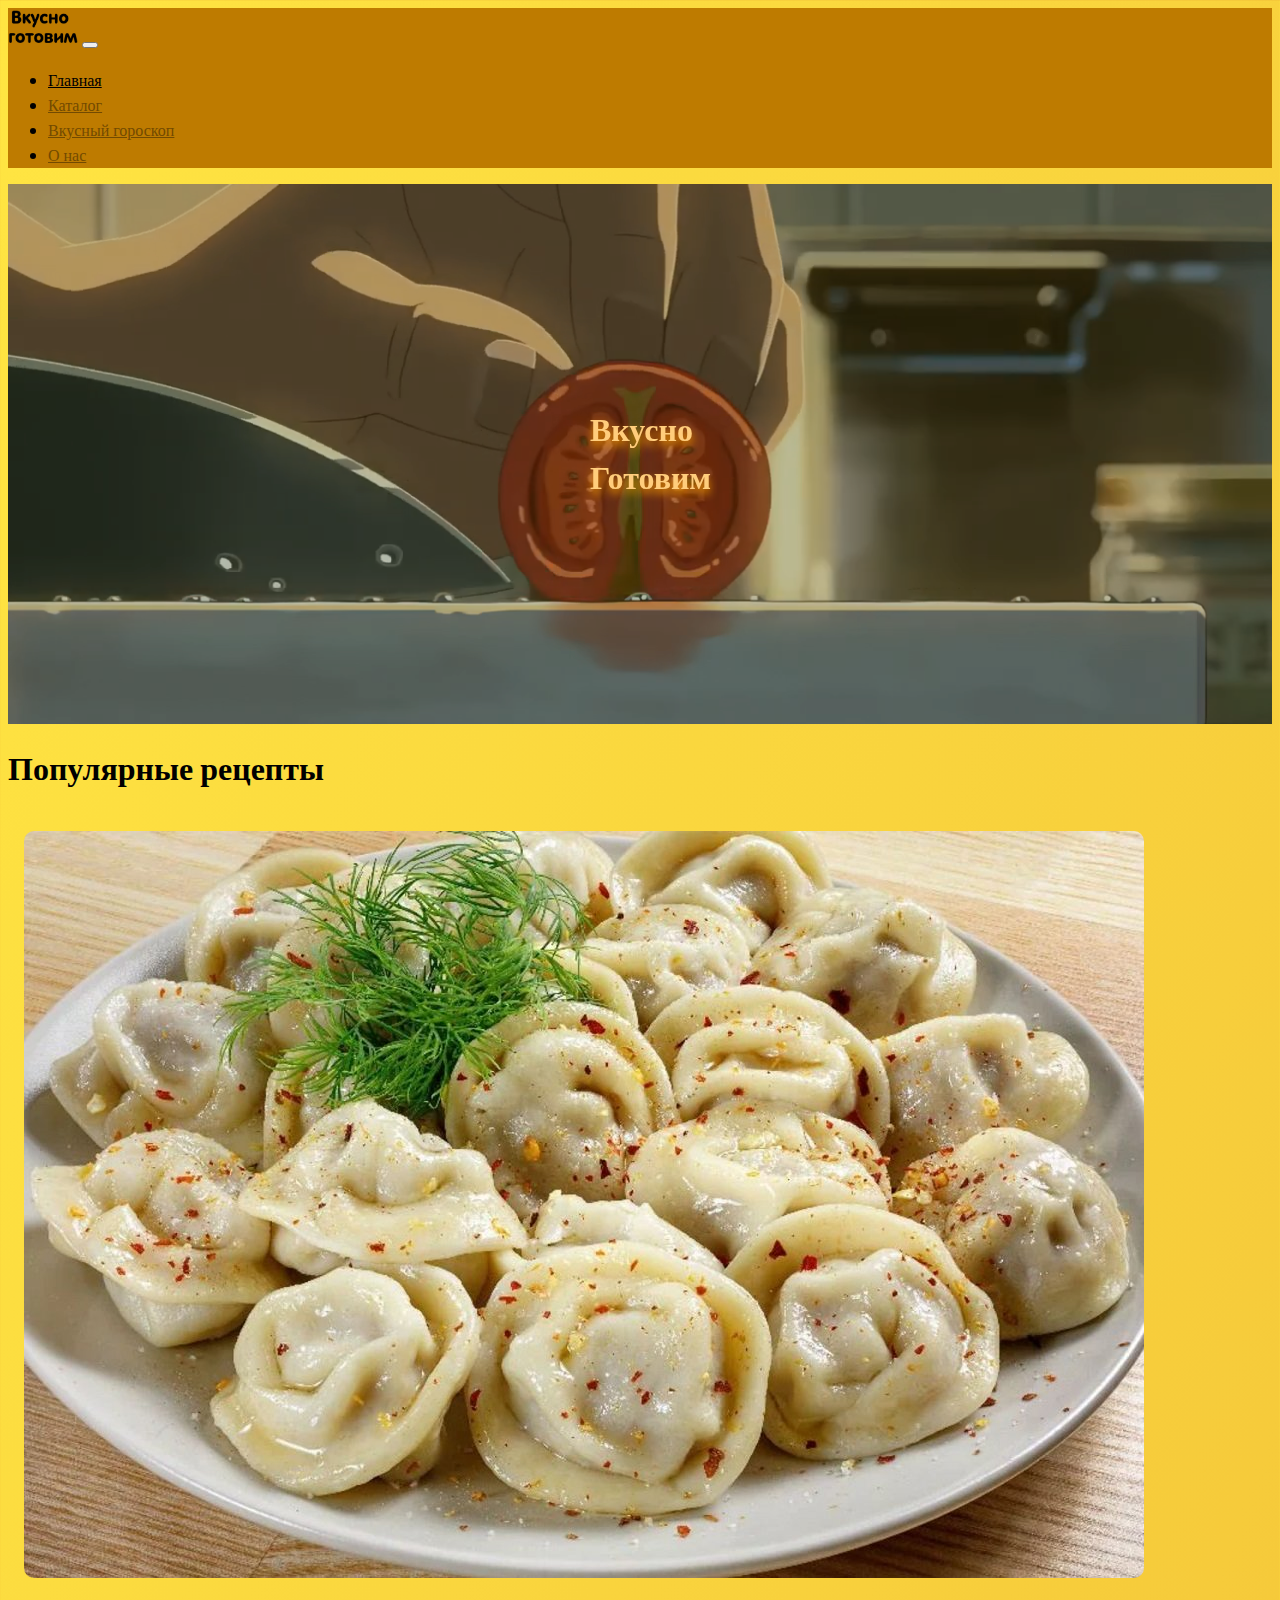
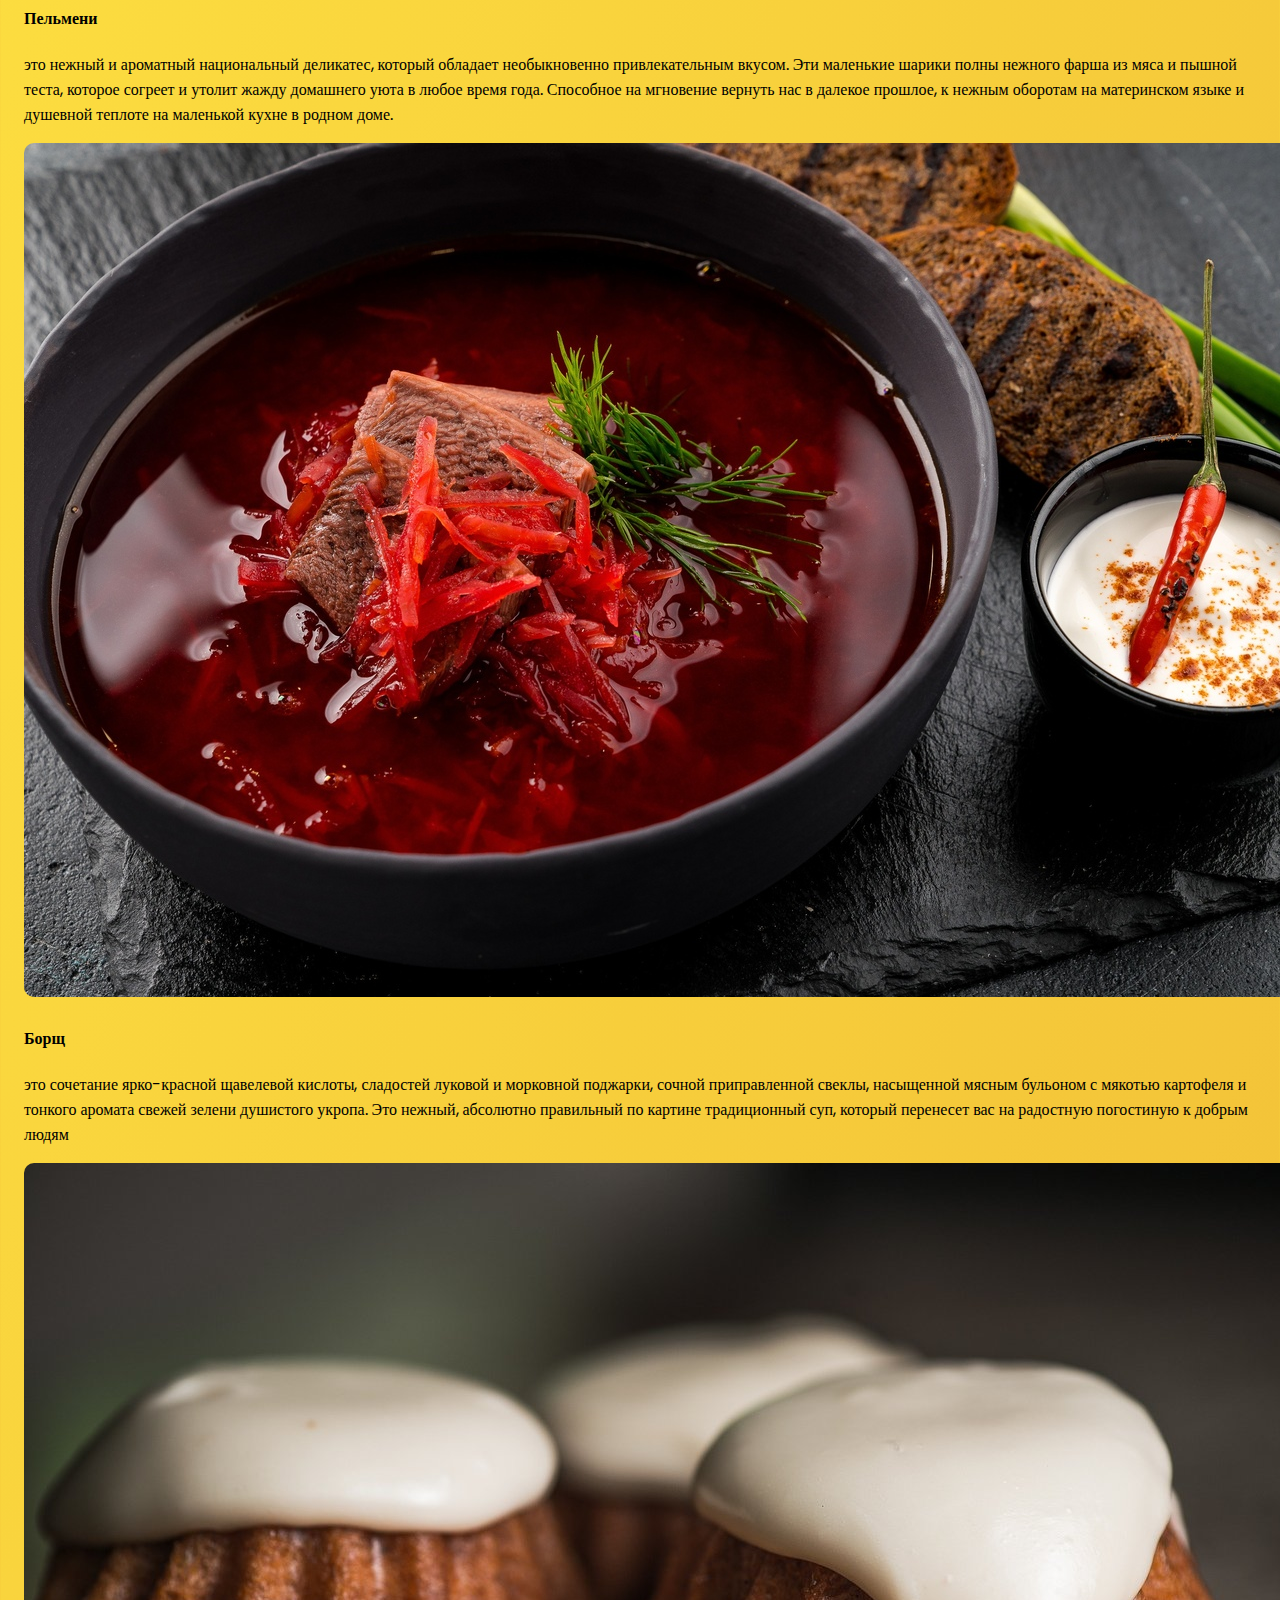
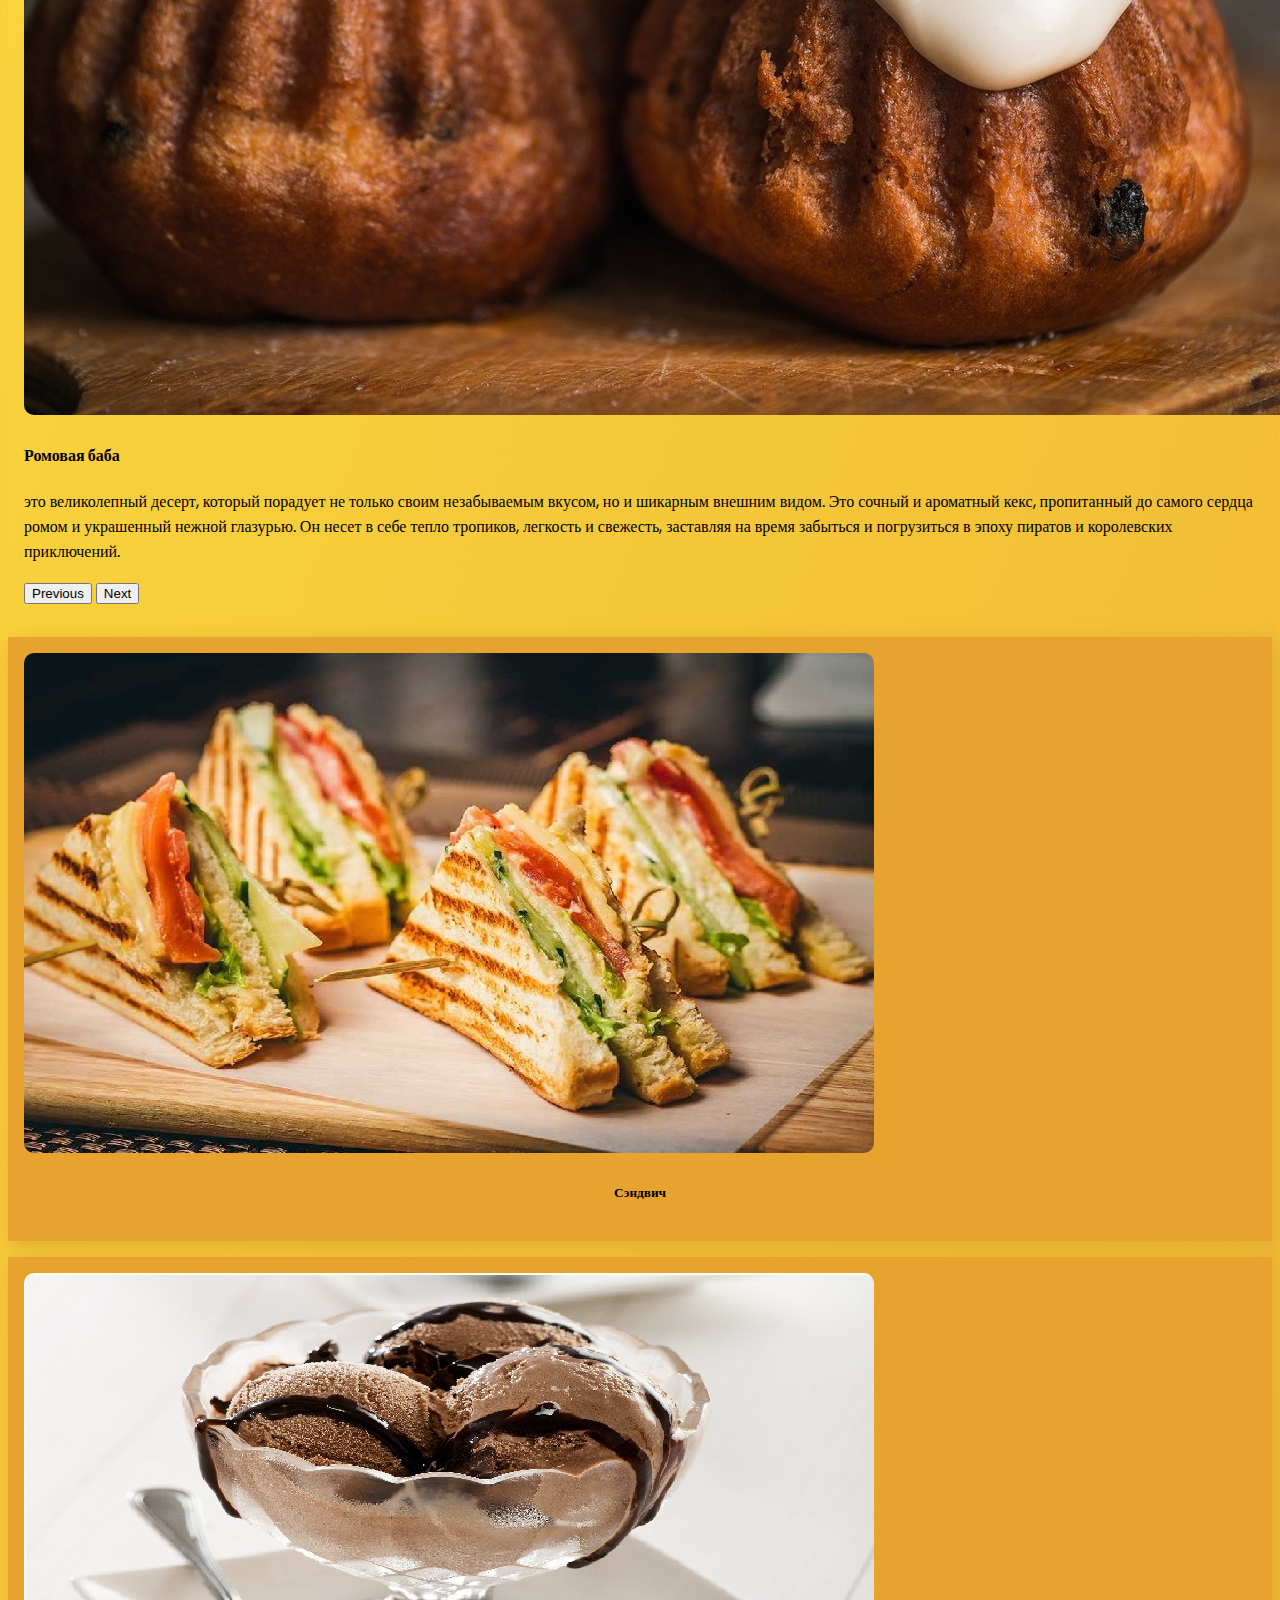
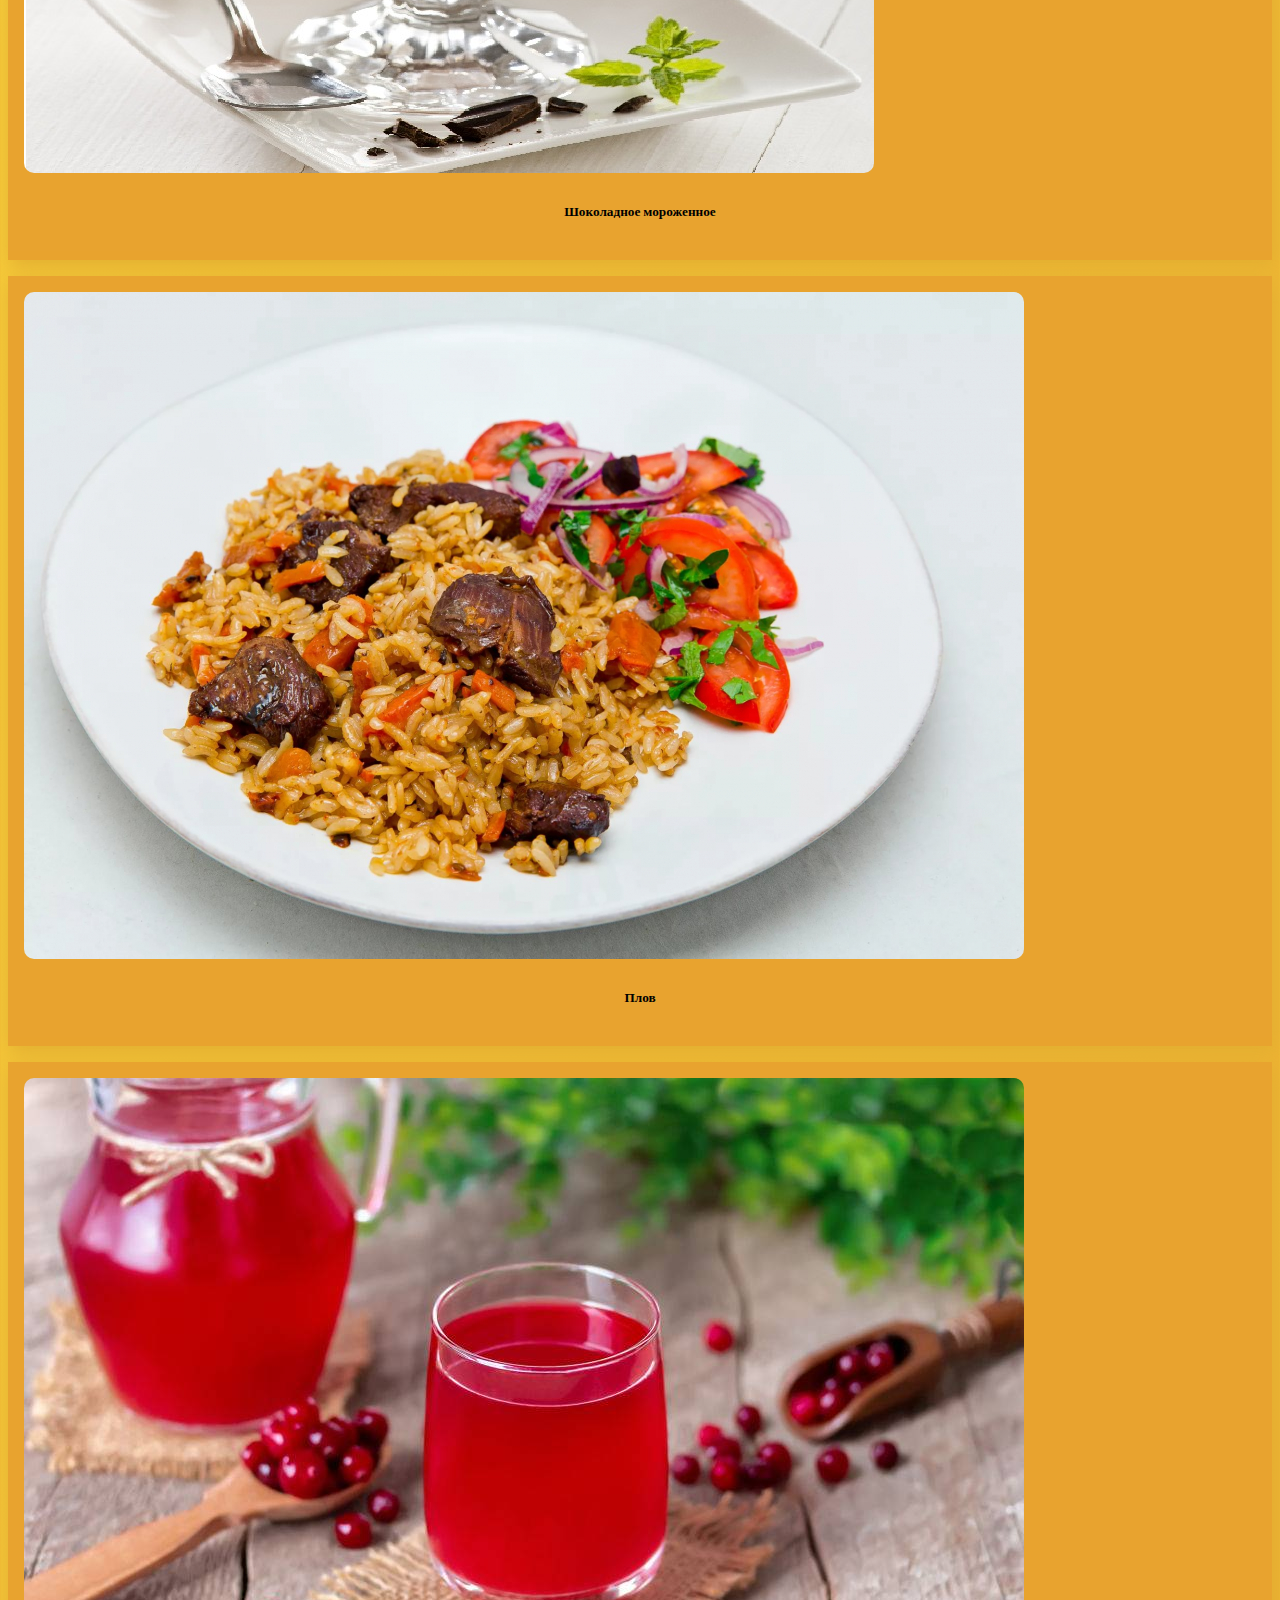
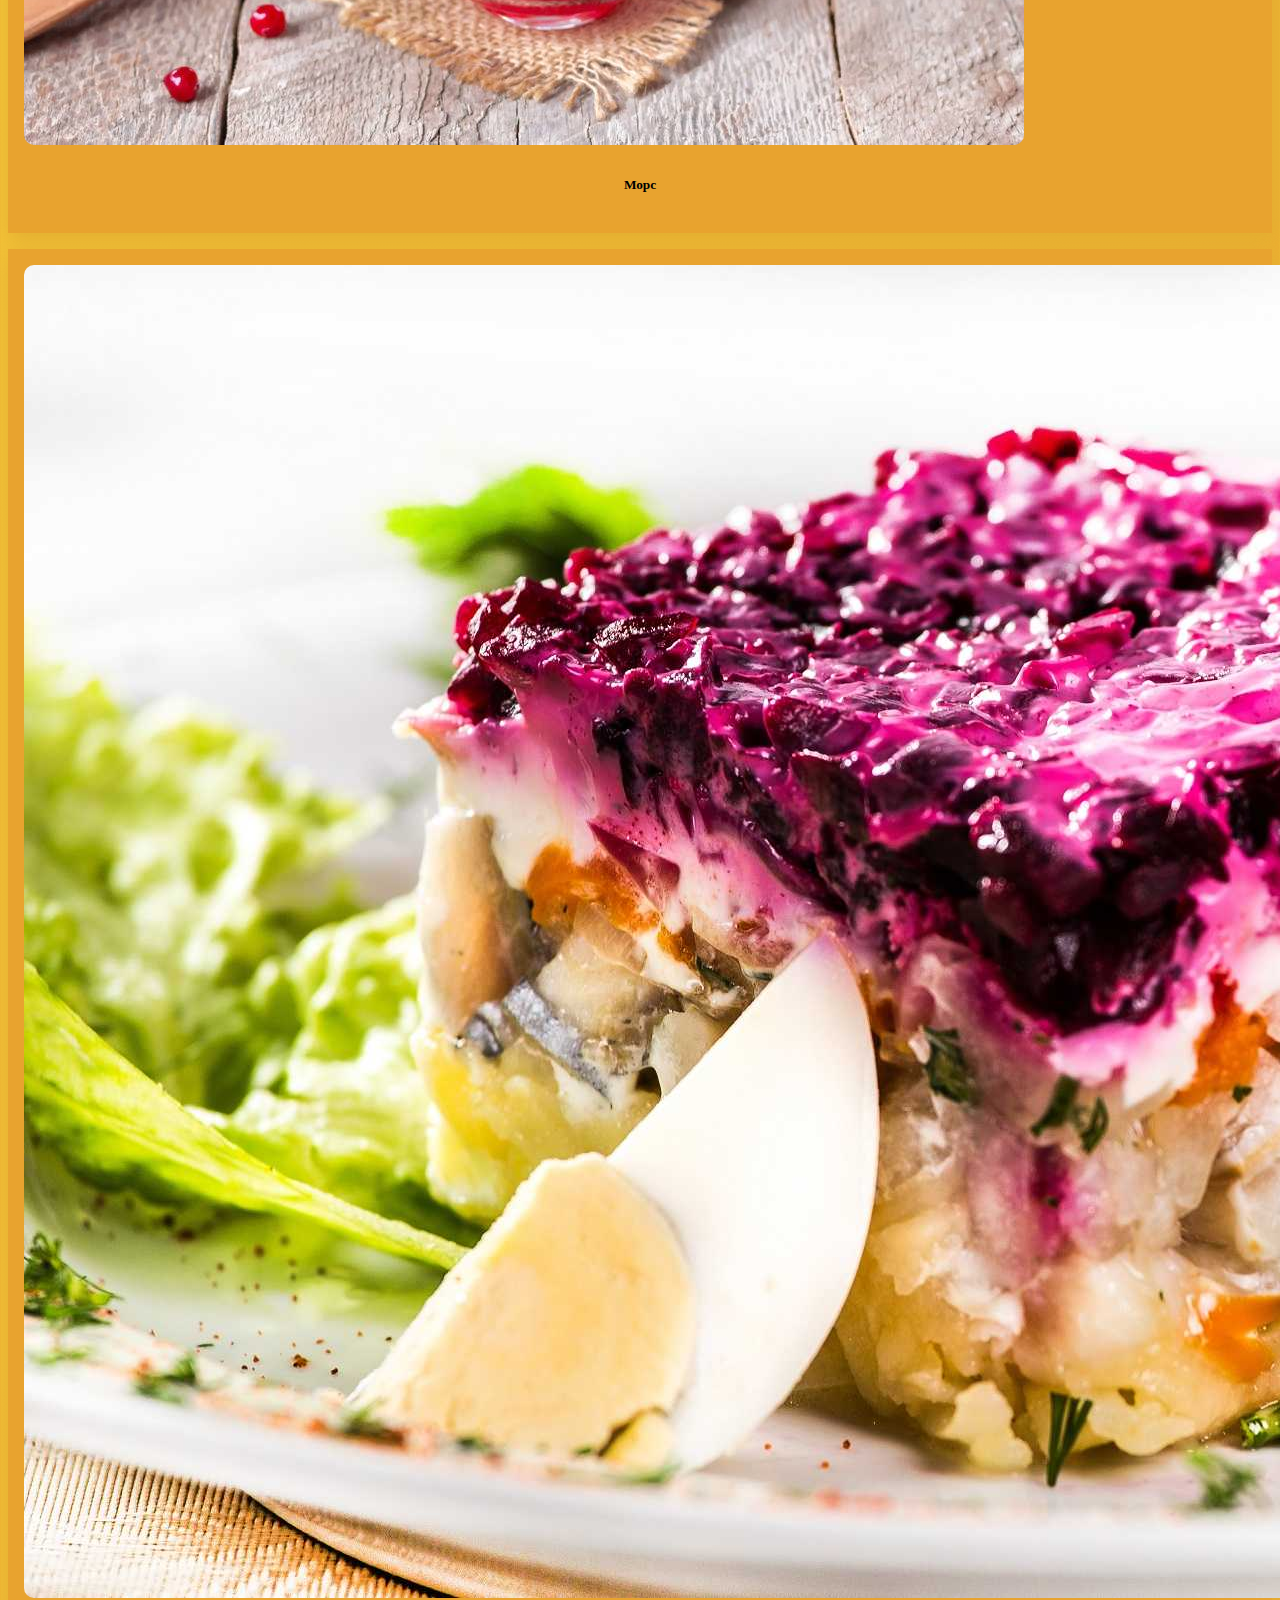
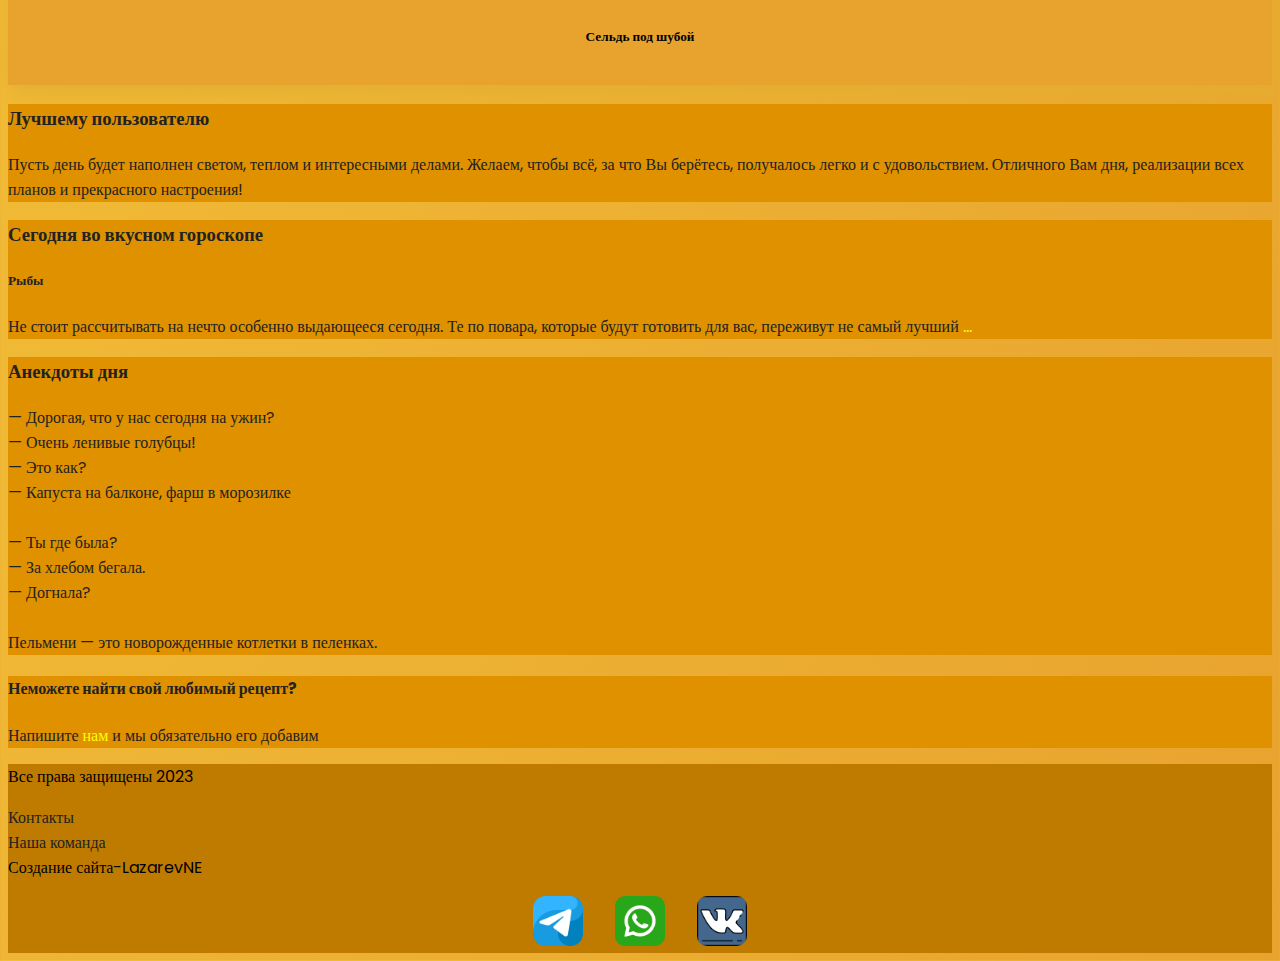
<file: index.html>
<!DOCTYPE html>
<html lang="en">

<head>
    <meta charset="UTF-8">
    <meta http-equiv="X-UA-Compatible" content="IE=edge">
    <meta name="viewport" content="width=device-width, initial-scale=1.0">
    <link href="https://cdn.jsdelivr.net/npm/bootstrap@5.3.0-alpha3/dist/css/bootstrap.min.css" rel="stylesheet"
        integrity="sha384-KK94CHFLLe+nY2dmCWGMq91rCGa5gtU4mk92HdvYe+M/SXH301p5ILy+dN9+nJOZ" crossorigin="anonymous">
    <link rel="stylesheet" href="Sourse/Styles/mycss.css">
    <link rel="stylesheet" href="Sourse/Styles/bgvideo.css">
    <link rel="apple-touch-icon" sizes="180x180" href="Sourse/Files/favicon_io/apple-touch-icon.png">
    <link rel="icon" type="image/png" sizes="32x32" href="Sourse/Files/favicon_io/favicon-32x32.png">
    <link rel="icon" type="image/png" sizes="16x16" href="Sourse/Files/favicon_io/favicon-16x16.png">
    <link rel="manifest" href="Sourse/Files/favicon_io/site.webmanifest">
    <title>Вкусно готовим</title>
</head>

<body>
    <header>
        <nav class="navbar navbar-expand-lg">
            <div class="container-fluid">
                <a class="navbar-brand" href="/"><img src="Sourse/Images/logoza.ru (2).png "
                        style="border-radius: 0px" alt=""></a>
                <button class="navbar-toggler" type="button" data-bs-toggle="collapse" data-bs-target="#navbarNav"
                    aria-controls="navbarNav" aria-expanded="false" aria-label="Toggle navigation">
                    <span class="navbar-toggler-icon"></span>
                </button>
                <div class="collapse navbar-collapse" id="navbarNav">
                    <ul class="navbar-nav">
                        <li class="nav-item">
                            <a class="nav-link active" aria-current="page" href="/">Главная</a>
                        </li>
                        <li class="nav-item">
                            <a class="nav-link" href="pricing.html">Каталог</a>
                        </li>
                        <li class="nav-item">
                            <a class="nav-link" href="profili.html">Вкусный гороскоп</a>
                        </li>
                        <li class="nav-item">
                            <a class="nav-link" href="dobavit.html">О нас</a>
                        </li>
                    </ul>
                </div>
            </div>
        </nav>
    </header>
    <section>
        <div class="bgvideo">
            <video src="Sourse/Files/videoplayback.mp4" type="video/mp4" autoplay muted loop></video>
            <div class="effect"></div>
            <div class="video-text">
                <h1>Вкусно Готовим</h1>
            </div>
        </div>



        <div class="container-fluid mt-4">
            <div class="row">
                <div class="col-lg-1">
                </div>
                <div class="col-lg-8 col-md-12">
                    <div class="row">
                        <h1>Популярные рецепты</h1>
                        <div id="carouselExampleAutoplaying" class="carousel slide" data-bs-ride="carousel">
                            <div class="carousel-inner">
                                <div class="carousel-item active">
                                    <div class="d-block w-100">
                                        <div class="row">
                                            <div class="col-lg-6 col-md-6">
                                                <img src="Sourse/Images/pelmeni.jpg" class="w-100" alt="">
                                            </div>
                                            <div class="col-lg-6 col-md-6 slide-text">
                                                <h4>Пельмени</h4>
                                                <p>это нежный и ароматный национальный деликатес, который
                                                    обладает необыкновенно привлекательным вкусом. Эти маленькие шарики
                                                    полны нежного фарша из мяса и пышной теста, которое согреет и утолит
                                                    жажду домашнего уюта в любое время года. Способное на мгновение
                                                    вернуть нас в далекое прошлое, к нежным оборотам на материнском
                                                    языке и душевной теплоте на маленькой кухне в родном доме.</p>
                                            </div>
                                        </div>
                                    </div>
                                </div>
                                <div class="carousel-item">
                                    <div class="d-block w-100">
                                        <div class="row">
                                            <div class="col-lg-6 col-md-6">
                                                <img src="Sourse/Images/borj.jpg" class="w-100" alt="">
                                            </div>
                                            <div class="col-lg-6 col-md-6 slide-text">
                                                <h4>Борщ</h4>
                                                <p>это сочетание ярко-красной щавелевой кислоты,
                                                    сладостей луковой и морковной поджарки, сочной приправленной свеклы,
                                                    насыщенной мясным бульоном с мякотью картофеля и тонкого аромата
                                                    свежей зелени душистого укропа. Это нежный, абсолютно правильный по
                                                    картине традиционный суп, который перенесет вас на радостную
                                                    погостиную к добрым людям</p>
                                            </div>
                                        </div>
                                    </div>
                                </div>
                                <div class="carousel-item">
                                    <div class="d-block w-100">
                                        <div class="row">
                                            <div class="col-lg-6 col-md-6 ">
                                                <img src="Sourse/Images/baba.jpg" class="w-100" alt="">
                                            </div>
                                            <div class="col-lg-6 col-md-6 slide-text">
                                                <h4>Ромовая баба</h4>
                                                <p>это великолепный десерт, который порадует не только
                                                    своим незабываемым вкусом, но и шикарным внешним видом. Это сочный и
                                                    ароматный кекс, пропитанный до самого сердца ромом и украшенный
                                                    нежной глазурью. Он несет в себе тепло тропиков, легкость и
                                                    свежесть, заставляя на время забыться и погрузиться в эпоху пиратов
                                                    и королевских приключений.</p>
                                            </div>
                                        </div>
                                    </div>
                                </div>
                            </div>
                            <button class="carousel-control-prev" type="button"
                                data-bs-target="#carouselExampleAutoplaying" data-bs-slide="prev">
                                <span class="carousel-control-prev-icon" aria-hidden="true"></span>
                                <span class="visually-hidden">Previous</span>
                            </button>
                            <button class="carousel-control-next" type="button"
                                data-bs-target="#carouselExampleAutoplaying" data-bs-slide="next">
                                <span class="carousel-control-next-icon" aria-hidden="true"></span>
                                <span class="visually-hidden">Next</span>
                            </button>
                        </div>
                        <div class="col-lg-6 col-md-6">
                            <div class="card">
                                <a href="#"><img src="Sourse/Images/sndv.jpeg" class="card-img-top" alt="..."></a>
                                <div class="card-body">
                                    <h5 class="card-title"><a href="senvix.html">Сэндвич</a></h5>
                                </div>
                            </div>
                        </div>
                        <div class="col-lg-6 col-md-6">
                            <div class="card">
                                <a href="#"><img src="Sourse/Images/moroj.jpg" class="card-img-top" alt="..."></a>
                                <div class="card-body">
                                    <h5 class="card-title"><a href="#">Шоколадное мороженное</a></h5>
                                </div>
                            </div>
                        </div>
                        <div class="col-lg-4 col-md-6">
                            <div class="card">
                                <a href="#"><img src="Sourse/Images/plov.jpg" class="card-img-top" alt="..."></a>
                                <div class="card-body">
                                    <h5 class="card-title"><a href="#">Плов</a></h5>
                                </div>
                            </div>
                        </div>
                        <div class="col-lg-4 col-md-6">
                            <div class="card">
                                <a href="#"><img src="Sourse/Images/mors.jpeg" class="card-img-top" alt="..."></a>
                                <div class="card-body">
                                    <h5 class="card-title"><a href="#">Морс</a></h5>
                                </div>
                            </div>
                        </div>
                        <div class="col-lg-4 col-md-6">
                            <div class="card">
                                <a href="senvix.html"><img src="Sourse/Images/seld.jpeg" class="card-img-top"
                                        alt="..."></a>
                                <div class="card-body">
                                    <h5 class="card-title"><a href="#">Сельдь под шубой</a></h5>
                                </div>
                            </div>
                        </div>
                    </div>
                </div>
                <div class="col-lg-3 col-md-12">
                    <div class="row px-2">
                        <div class="col-lg-12 sidebar my-4">
                            <h3>Лучшему пользователю</h3>
                            <p>Пусть день будет наполнен светом, теплом и интересными делами. Желаем, чтобы всё, за что
                                Вы берётесь, получалось легко и с удовольствием. Отличного Вам дня, реализации всех
                                планов и прекрасного настроения! </p>
                        </div>
                        <div class="col-lg-12 sidebar my-4">
                            <h3>Сегодня во вкусном гороскопе</h3>
                            <p>
                            <h5>Рыбы</h5>
                            Не стоит рассчитывать на нечто особенно выдающееся сегодня. Те по повара, которые будут
                            готовить для вас, переживут не самый лучший <a href="profili.html" style="text-decoration: none;
                            color: rgb(251, 255, 0);">...</a>
                            </p>
                        </div>
                        <div class="col-lg-12 sidebar my-4">
                            <h3>Анекдоты дня</h3>
                            <p>— Дорогая, что у нас сегодня на ужин?<br>
                                — Очень ленивые голубцы!<br>
                                — Это как?<br>
                                — Капуста на балконе, фарш в морозилке<br><br>
                                — Ты где была?<br>
                                — За хлебом бегала.<br>
                                — Догнала?<br><br>
                                Пельмени — это новорожденные котлетки в пеленках.
                            </p>
                        </div>
                        <div class="col-lg-12 sidebar my-4">
                            <p>
                            <h4>Неможете найти свой любимый рецепт?</h4>
                            Напишите <a href="dobavit.html" style="text-decoration: none;
                            color: rgb(251, 255, 0);">
                                нам </a> и мы обязательно его добавим
                            </p>
                        </div>
                    </div>
                </div>
            </div>
        </div>
    </section>
    <footer>
        <div class="container-fluid">
            <div class="row">
                <div class="col-lg-4 col-md-12 footer-text text-center ">
                    <p>Все права защищены 2023</p>
                </div>
                <div class="col-lg-4 col-md-12 footer-text text-center ">
                    <p><a href="dobavit.html">Контакты</a><br><a href="dobavit.html">Наша команда</a><br>Создание
                        сайта-LazarevNE</p>
                </div>
                <div class="col-lg-4 col-md-12 media-list">
                    <a href="dobavit.html"><img style="width: 50px; margin-inline: 1em;" src="Sourse/Images/tele.png"
                            alt=""></a>
                    <a href="dobavit.html"><img style="width: 50px; margin-inline: 1em;" src="Sourse/Images/wat.png"
                            alt=""></a>
                    <a href="dobavit.html"><img style="width: 50px; margin-inline: 1em;" src="Sourse/Images/vk.png"
                            alt=""></a>
                </div>
            </div>
        </div>
    </footer>
    <script src="https://cdn.jsdelivr.net/npm/bootstrap@5.3.0-alpha3/dist/js/bootstrap.bundle.min.js"
        integrity="sha384-ENjdO4Dr2bkBIFxQpeoTz1HIcje39Wm4jDKdf19U8gI4ddQ3GYNS7NTKfAdVQSZe"
        crossorigin="anonymous"></script>
</body>

</html>
</file>
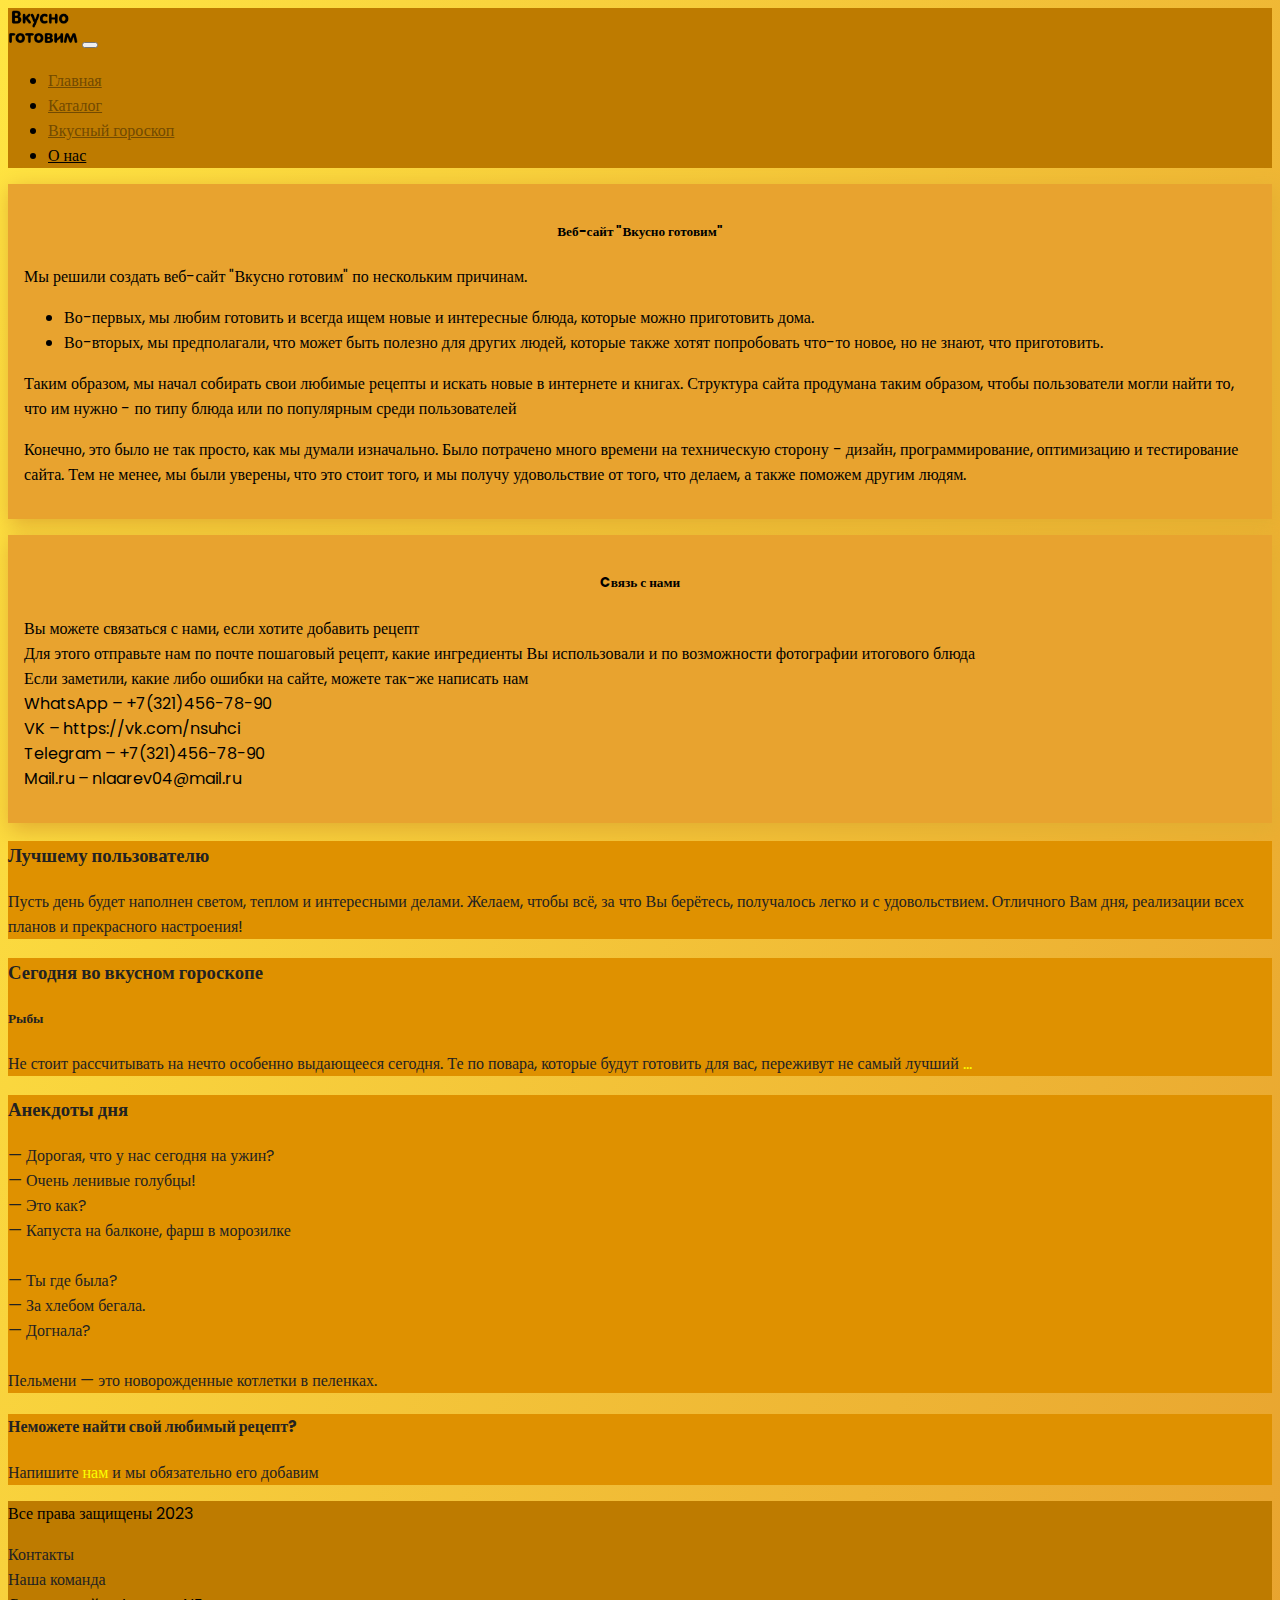
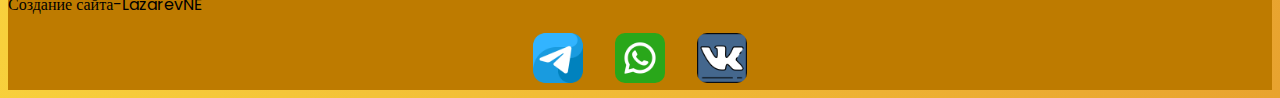
<file: dobavit.html>
<!DOCTYPE html>
<html lang="en">

<head>
    <meta charset="UTF-8">
    <meta http-equiv="X-UA-Compatible" content="IE=edge">
    <meta name="viewport" content="width=device-width, initial-scale=1.0">
    <link href="https://cdn.jsdelivr.net/npm/bootstrap@5.3.0-alpha3/dist/css/bootstrap.min.css" rel="stylesheet"
        integrity="sha384-KK94CHFLLe+nY2dmCWGMq91rCGa5gtU4mk92HdvYe+M/SXH301p5ILy+dN9+nJOZ" crossorigin="anonymous">
    <link rel="stylesheet" href="Sourse/Styles/mycss.css">
    <link rel="apple-touch-icon" sizes="180x180" href="Sourse/Files/favicon_io/apple-touch-icon.png">
    <link rel="icon" type="image/png" sizes="32x32" href="Sourse/Files/favicon_io/favicon-32x32.png">
    <link rel="icon" type="image/png" sizes="16x16" href="Sourse/Files/favicon_io/favicon-16x16.png">
    <link rel="manifest" href="Sourse/Files/favicon_io/site.webmanifest">
    <title>Связь с нами</title>
</head>

<body>
    <header>
        <nav class="navbar navbar-expand-lg">
            <div class="container-fluid">
                <a class="navbar-brand" href="/"><img src="Sourse/Images/logoza.ru (2).png" style="border-radius: 0px" alt=""></a>
                <button class="navbar-toggler" type="button" data-bs-toggle="collapse" data-bs-target="#navbarNav"
                    aria-controls="navbarNav" aria-expanded="false" aria-label="Toggle navigation">
                    <span class="navbar-toggler-icon"></span>
                </button>
                <div class="collapse navbar-collapse" id="navbarNav">
                    <ul class="navbar-nav">
                        <li class="nav-item">
                            <a class="nav-link" aria-current="page" href="/">Главная</a>
                        </li>
                        <li class="nav-item">
                            <a class="nav-link" href="pricing.html">Каталог</a>
                        </li>
                        <li class="nav-item">
                            <a class="nav-link" href="profili.html">Вкусный гороскоп</a>
                        </li>
                        <li class="nav-item">
                            <a class="nav-link active" href="dobavit.html">О нас</a>
                        </li>
                    </ul>
                </div>
            </div>
        </nav>
    </header>
    <section>




        <div class="container-fluid mt-4">
            <div class="row">
                <div class="col-lg-1">
                </div>
                <div class="col-lg-8 col-md-12">
                    <div class="row">
                        <div class="card">
                            <div class="card-body">
                                <h5 class="card-title">Веб-сайт "Вкусно готовим"</h5>
                                <p class="card-text">Мы решили создать веб-сайт "Вкусно готовим" по нескольким причинам.
                                <ul>
                                    <li>
                                        Во-первых, мы любим готовить и всегда ищем новые и интересные блюда, которые
                                        можно приготовить дома.
                                    </li>
                                    <li>
                                        Во-вторых, мы предполагали, что может быть полезно для других людей, которые
                                        также хотят попробовать что-то новое, но не знают, что приготовить.
                                    </li>
                                </ul>
                                <p>
                                    Таким образом, мы начал собирать свои любимые рецепты и искать новые в интернете и
                                    книгах. Структура сайта продумана таким образом, чтобы пользователи могли найти то,
                                    что им нужно - по типу блюда или по популярным среди пользователей
                                </p>
                                <p>
                                    Конечно, это было не так просто, как мы думали изначально. Было потрачено много
                                    времени на техническую сторону - дизайн, программирование, оптимизацию и
                                    тестирование сайта. Тем не менее, мы были уверены, что это стоит того, и мы получу
                                    удовольствие от того, что делаем, а также поможем другим людям.
                                </p>
                                </p>
                            </div>
                        </div>
                        <div class="card">
                            <div class="card-body">
                                <h5 class="card-title">Cвязь с нами</h5>
                                <p class="card-text">Вы можете связаться с нами, если хотите добавить рецепт<br>
                                    Для этого отправьте нам по почте пошаговый рецепт, какие ингредиенты Вы использовали
                                    и по возможности фотографии итогового блюда<br>
                                    Если заметили, какие либо ошибки на сайте, можете так-же написать нам<br>
                                    <a href="#">WhatsApp – +7(321)456-78-90<br></a>
                                    <a href="https://vk.com/nsuhci">VK – https://vk.com/nsuhci<br></a>
                                    <a href="#">Telegram – +7(321)456-78-90<br></a>
                                    <a href="https://e.mail.ru/compose/">Mail.ru – nlaarev04@mail.ru<br></a>

                                </p>
                            </div>
                        </div>
                    </div>
                </div>
                <div class="col-lg-3 col-md-12">
                    <div class="row px-2">
                        <div class="col-lg-12 sidebar my-4">
                            <h3>Лучшему пользователю</h3>
                            <p>Пусть день будет наполнен светом, теплом и интересными делами. Желаем, чтобы всё, за что
                                Вы берётесь, получалось легко и с удовольствием. Отличного Вам дня, реализации всех
                                планов и прекрасного настроения! </p>
                        </div>
                        <div class="col-lg-12 sidebar my-4">
                            <h3>Сегодня во вкусном гороскопе</h3>
                            <p>
                            <h5>Рыбы</h5>
                            Не стоит рассчитывать на нечто особенно выдающееся сегодня. Те по повара, которые будут
                            готовить для вас, переживут не самый лучший <a href="profili.html" style="text-decoration: none;
                            color: rgb(251, 255, 0);">...</a>
                            </p>
                        </div>
                        <div class="col-lg-12 sidebar my-4">
                            <h3>Анекдоты дня</h3>
                            <p>— Дорогая, что у нас сегодня на ужин?<br>
                                — Очень ленивые голубцы!<br>
                                — Это как?<br>
                                — Капуста на балконе, фарш в морозилке<br><br>
                                — Ты где была?<br>
                                — За хлебом бегала.<br>
                                — Догнала?<br><br>
                                Пельмени — это новорожденные котлетки в пеленках.
                            </p>
                        </div>
                        <div class="col-lg-12 sidebar my-4">
                            <p><h4>Неможете найти свой любимый рецепт?</h4>
                                Напишите <a href="dobavit.html" style="text-decoration: none;
                                color: rgb(251, 255, 0);">
                                    нам </a> и мы обязательно его добавим
                            </p>
                        </div>
                    </div>
                </div>
            </div>
        </div>
    </section>
    <footer>
        <div class="container-fluid">
            <div class="row">
                <div class="col-lg-4 col-md-12 footer-text text-center ">
                    <p>Все права защищены 2023</p>
                </div>
                <div class="col-lg-4 col-md-12 footer-text text-center ">
                    <p><a href="dobavit.html">Контакты</a><br><a href="dobavit.html">Наша команда</a><br>Создание
                        сайта-LazarevNE</p>
                </div>
                <div class="col-lg-4 col-md-12 media-list">
                    <a href="dobavit.html"><img style="width: 50px; margin-inline: 1em;" src="Sourse/Images/tele.png"
                            alt=""></a>
                    <a href="dobavit.html"><img style="width: 50px; margin-inline: 1em;" src="Sourse/Images/wat.png"
                            alt=""></a>
                    <a href="dobavit.html"><img style="width: 50px; margin-inline: 1em;" src="Sourse/Images/vk.png"
                            alt=""></a>
                </div>
            </div>
        </div>
    </footer>
    <script src="https://cdn.jsdelivr.net/npm/bootstrap@5.3.0-alpha3/dist/js/bootstrap.bundle.min.js"
        integrity="sha384-ENjdO4Dr2bkBIFxQpeoTz1HIcje39Wm4jDKdf19U8gI4ddQ3GYNS7NTKfAdVQSZe"
        crossorigin="anonymous"></script>
</body>

</html>
</file>
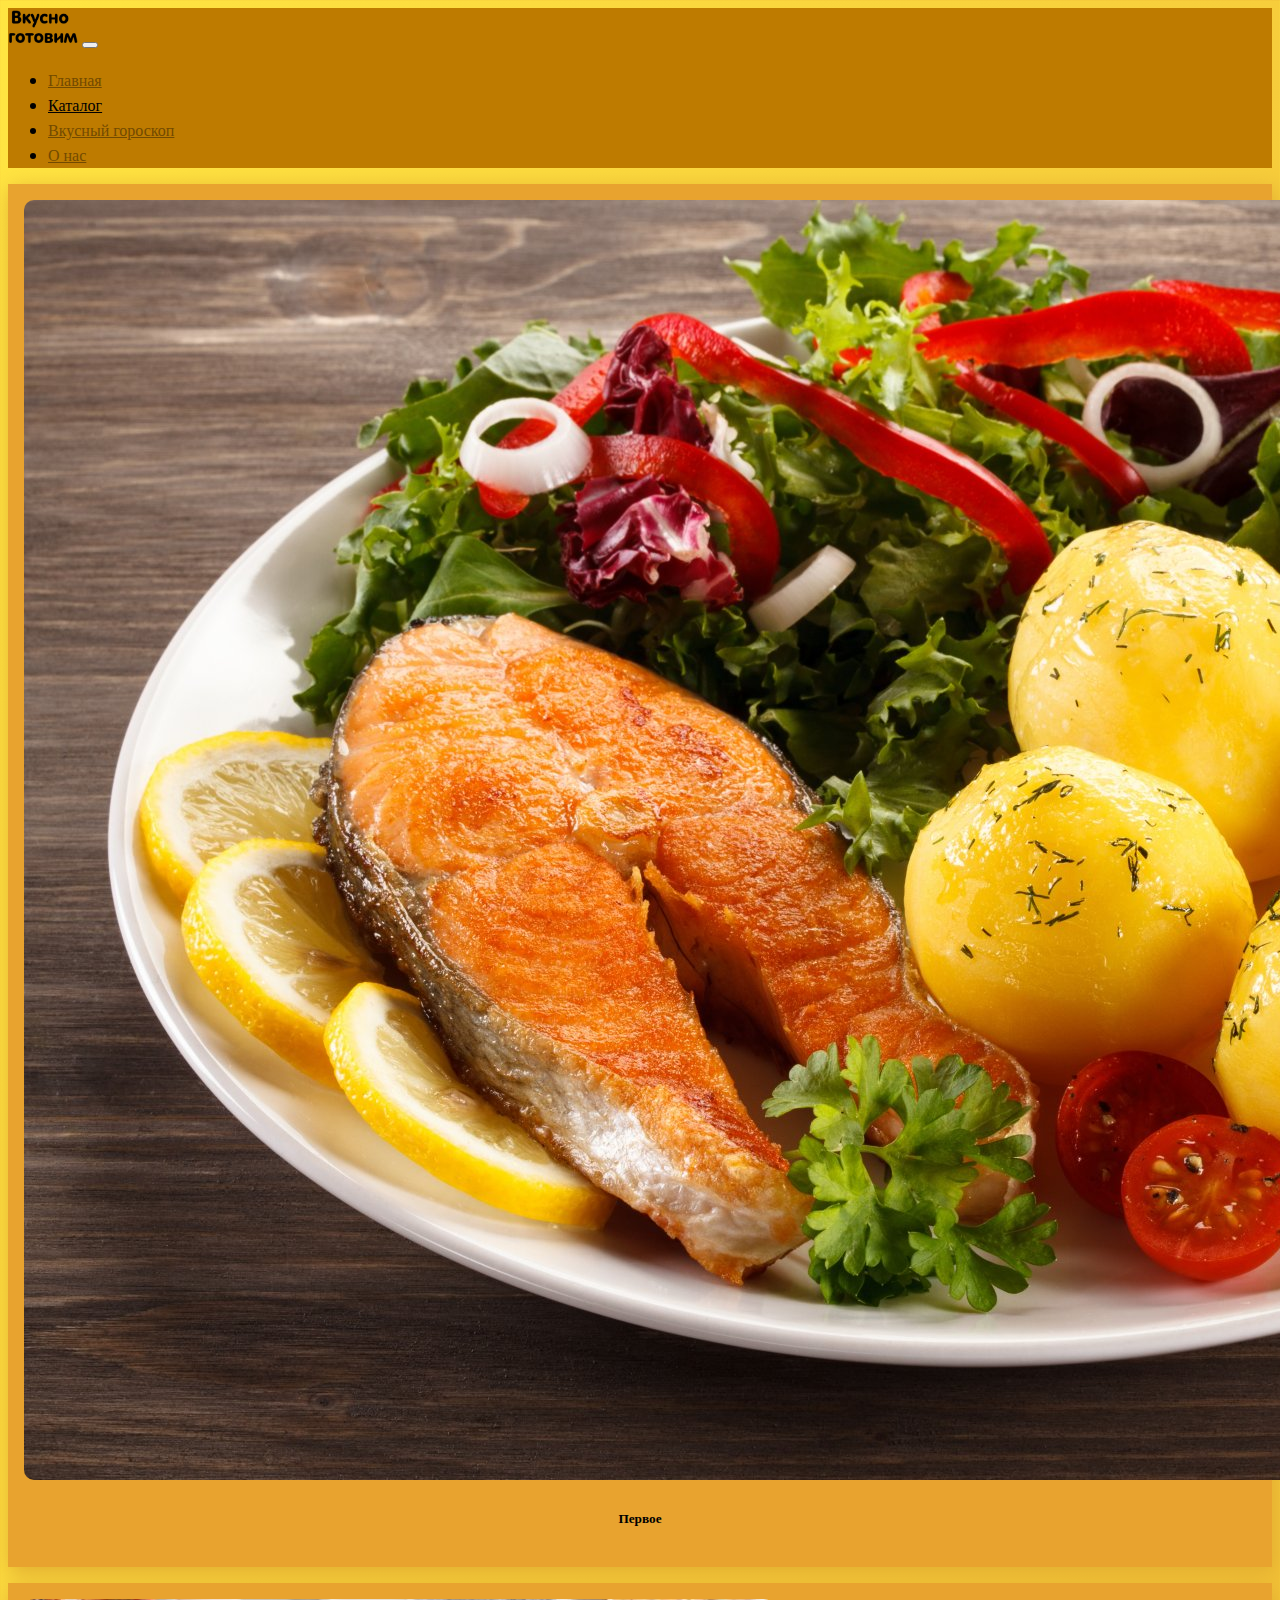
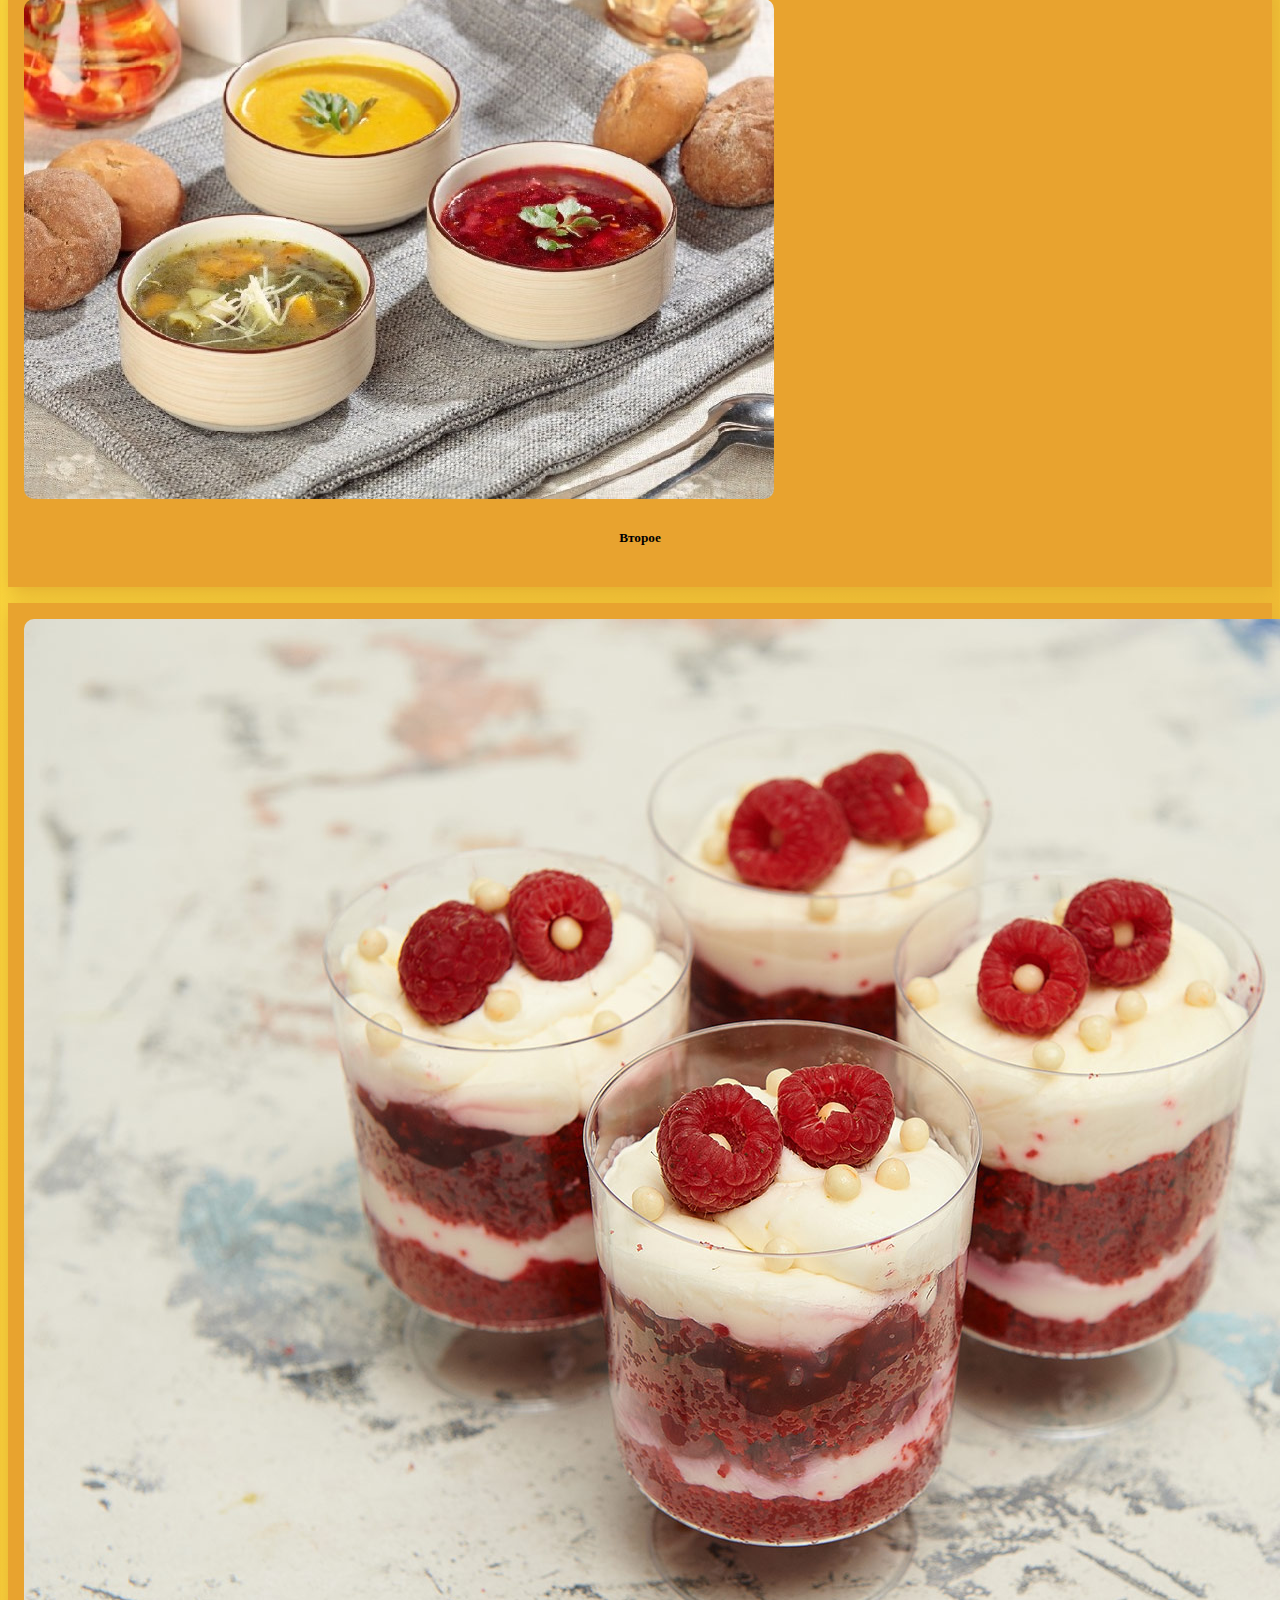
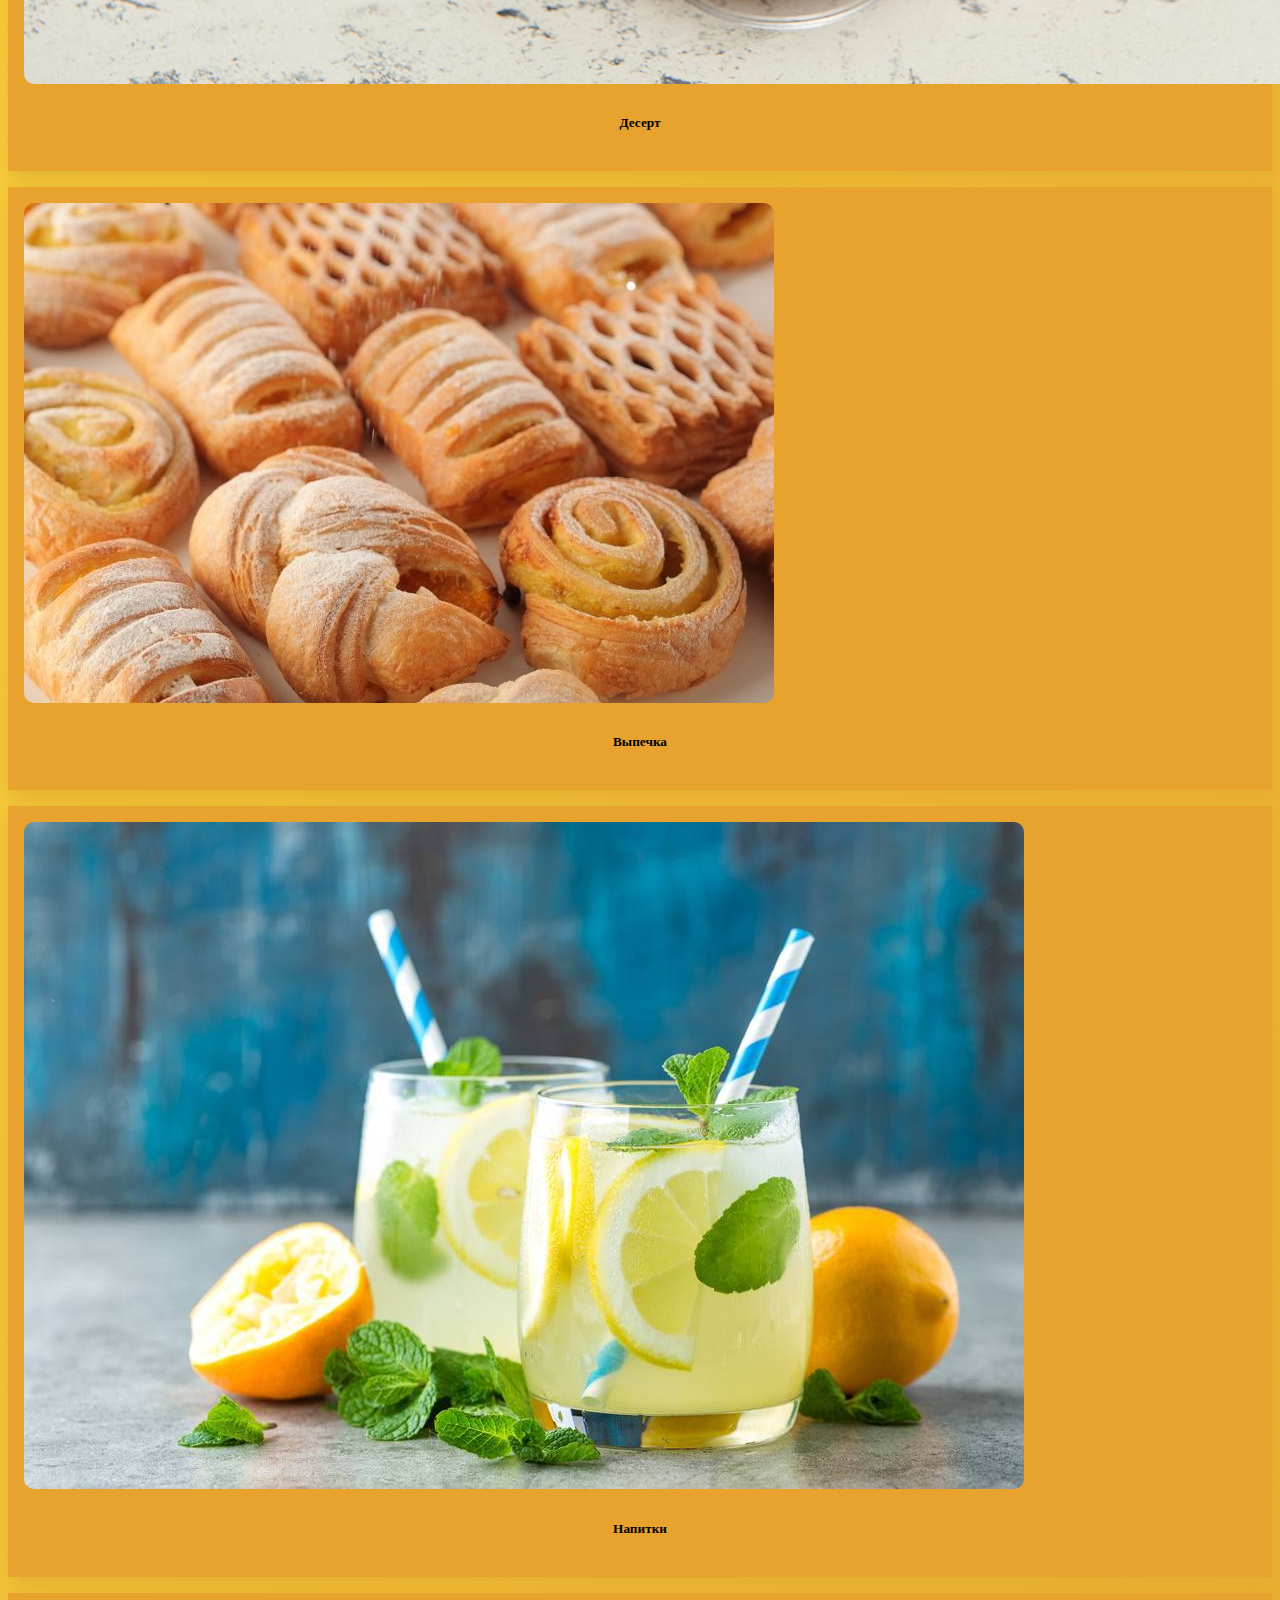
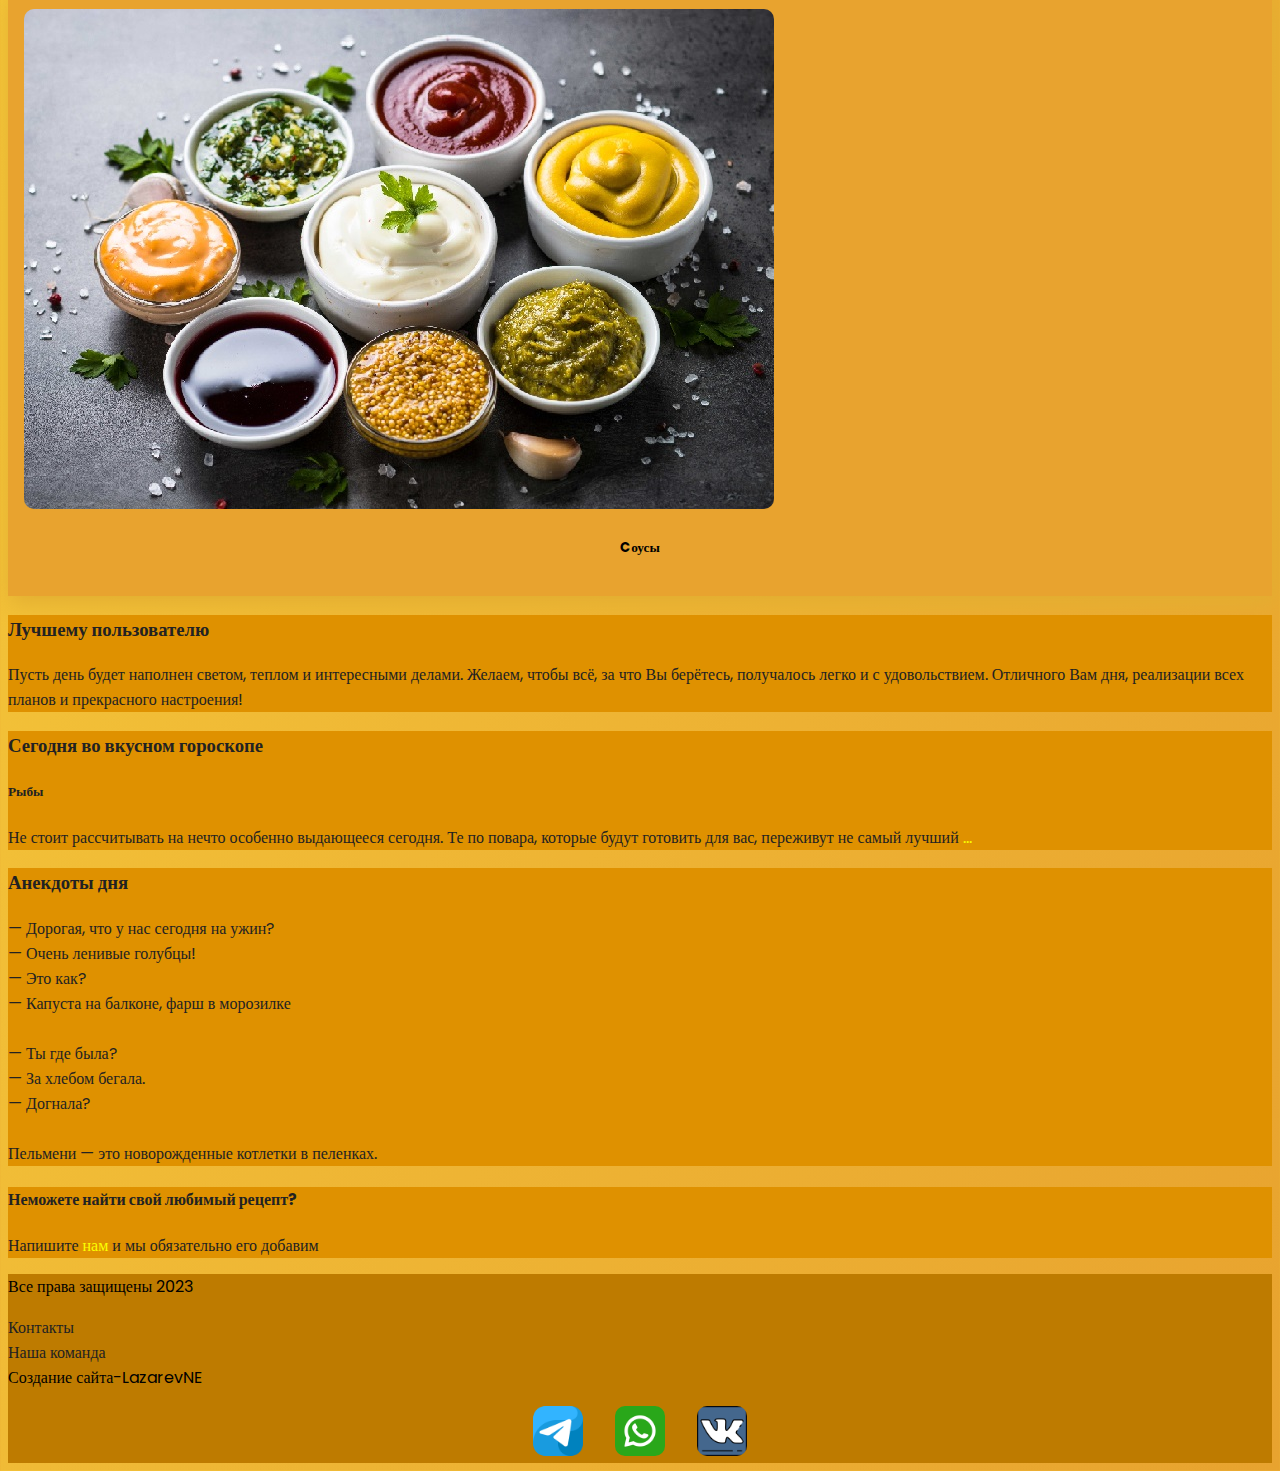
<file: pricing.html>
<!DOCTYPE html>
<html lang="en">

<head>
  <meta charset="UTF-8">
  <meta http-equiv="X-UA-Compatible" content="IE=edge">
  <meta name="viewport" content="width=device-width, initial-scale=1.0">
  <link href="https://cdn.jsdelivr.net/npm/bootstrap@5.3.0-alpha3/dist/css/bootstrap.min.css" rel="stylesheet"
    integrity="sha384-KK94CHFLLe+nY2dmCWGMq91rCGa5gtU4mk92HdvYe+M/SXH301p5ILy+dN9+nJOZ" crossorigin="anonymous">
  <title>Каталог</title>
  <link rel="stylesheet" href="Sourse/Styles/mycss.css">
  <link rel="apple-touch-icon" sizes="180x180" href="Sourse/Files/favicon_io/apple-touch-icon.png">
  <link rel="icon" type="image/png" sizes="32x32" href="Sourse/Files/favicon_io/favicon-32x32.png">
  <link rel="icon" type="image/png" sizes="16x16" href="Sourse/Files/favicon_io/favicon-16x16.png">
  <link rel="manifest" href="Sourse/Files/favicon_io/site.webmanifest">

</head>

<body>
  <header>
    <nav class="navbar navbar-expand-lg">
      <div class="container-fluid">
        <a class="navbar-brand" href="/"><img src="Sourse/Images/logoza.ru (2).png" style="border-radius: 0px" alt=""></a>
        <button class="navbar-toggler" type="button" data-bs-toggle="collapse" data-bs-target="#navbarNav"
          aria-controls="navbarNav" aria-expanded="false" aria-label="Toggle navigation">
          <span class="navbar-toggler-icon"></span>
        </button>
        <div class="collapse navbar-collapse" id="navbarNav">
          <ul class="navbar-nav">
            <li class="nav-item">
              <a class="nav-link" aria-current="page" href="/">Главная</a>
            </li>
            <li class="nav-item">
              <a class="nav-link active" href="pricing.html">Каталог</a>
            </li>
            <li class="nav-item">
              <a class="nav-link" href="profili.html">Вкусный гороскоп</a>
            </li>
            <li class="nav-item">
              <a class="nav-link" href="dobavit.html">О нас</a>
            </li>
          </ul>
        </div>
      </div>
    </nav>
  </header>
  <section>
    <div class="container-fluid mt-4">
      <div class="row">
        <div class="col-lg-1">
        </div>

        <div class="col-lg-8 col-md-12">
          <div class="row">
            <div class="col-lg-4 col-md-6">
              <div class="card">
                <a href="#"><img src="Sourse/Images/pervoe.jpg" class="card-img-top" alt="..."></a>
                <div class="card-body">
                  <h5 class="card-title"><a href="#">Первое</a></h5>
                </div>
              </div>
            </div>
            <div class="col-lg-4 col-md-6">
              <div class="card">
                <a href="#"><img src="Sourse/Images/vtoroe.jpg" class="card-img-top" alt="..."></a>
                <div class="card-body">
                  <h5 class="card-title"><a href="#">Второе</a></h5>
                </div>
              </div>
            </div>
            <div class="col-lg-4 col-md-6">
              <div class="card">
                <a href="#"><img src="Sourse/Images/desert.jpg" class="card-img-top" alt="..."></a>
                <div class="card-body">
                  <h5 class="card-title"><a href="#">Десерт</a></h5>
                </div>
              </div>
            </div>
            <div class="col-lg-4 col-md-6">
              <div class="card">
                <a href="#"><img src="Sourse/Images/vipecka.jpg" class="card-img-top" alt="..."></a>
                <div class="card-body">
                  <h5 class="card-title"><a href="#">Выпечка</a></h5>
                </div>
              </div>
            </div>
            <div class="col-lg-4 col-md-6">
              <div class="card">
                <a href="#"><img src="Sourse/Images/napitrki.jpeg" class="card-img-top" alt="..."></a>
                <div class="card-body">
                  <h5 class="card-title"><a href="#">Напитки</a></h5>
                </div>
              </div>
            </div>
            <div class="col-lg-4 col-md-6">
              <div class="card">
                <a href="#"><img src="Sourse/Images/sous.jpg" class="card-img-top" alt="..."></a>
                <div class="card-body">
                  <a href="#">
                    <h5 class="card-title">Cоусы</h5>
                  </a>
                </div>
              </div>
            </div>
          </div>
        </div>

        <div class="col-lg-3 col-md-12">
          <div class="row px-2">
            <div class="col-lg-12 sidebar my-4">
              <h3>Лучшему пользователю</h3>
              <p>Пусть день будет наполнен светом, теплом и интересными делами. Желаем, чтобы всё, за что
                Вы берётесь, получалось легко и с удовольствием. Отличного Вам дня, реализации всех
                планов и прекрасного настроения! </p>
            </div>
            <div class="col-lg-12 sidebar my-4">
              <h3>Сегодня во вкусном гороскопе</h3>
              <p>
              <h5>Рыбы</h5>
              Не стоит рассчитывать на нечто особенно выдающееся сегодня. Те по повара, которые будут готовить для вас,
              переживут не самый лучший <a href="profili.html" style="text-decoration: none;
              color: rgb(251, 255, 0);">...</a>
              </p>
            </div>
            <div class="col-lg-12 sidebar my-4">
              <h3>Анекдоты дня</h3>
              <p>— Дорогая, что у нас сегодня на ужин?<br>
                  — Очень ленивые голубцы!<br>
                  — Это как?<br>
                  — Капуста на балконе, фарш в морозилке<br><br>
                  — Ты где была?<br>
                  — За хлебом бегала.<br>
                  — Догнала?<br><br>
                  Пельмени — это новорожденные котлетки в пеленках.
              </p>
            </div>
            <div class="col-lg-12 sidebar my-4">
              <p><h4>Неможете найти свой любимый рецепт?</h4>
                Напишите <a href="dobavit.html" style="text-decoration: none;
                color: rgb(251, 255, 0);">
                  нам </a> и мы обязательно его добавим
              </p>
            </div>
          </div>
        </div>


      </div>
    </div>
  </section>
  <footer>
    <div class="container-fluid">
      <div class="row">
        <div class="col-lg-4 col-md-12 footer-text text-center ">
          <p>Все права защищены 2023</p>
        </div>
        <div class="col-lg-4 col-md-12 footer-text text-center ">
          <p><a href="dobavit.html">Контакты</a><br><a href="dobavit.html">Наша команда</a><br>Создание сайта-LazarevNE
          </p>
        </div>
        <div class="col-lg-4 col-md-12 media-list">
          <a href="dobavit.html"><img style="width: 50px; margin-inline: 1em;" src="Sourse/Images/tele.png" alt=""></a>
          <a href="dobavit.html"><img style="width: 50px; margin-inline: 1em;" src="Sourse/Images/wat.png" alt=""></a>
          <a href="dobavit.html"><img style="width: 50px; margin-inline: 1em;" src="Sourse/Images/vk.png" alt=""></a>
        </div>
      </div>
    </div>
  </footer>
  <script src="https://cdn.jsdelivr.net/npm/bootstrap@5.3.0-alpha3/dist/js/bootstrap.bundle.min.js"
    integrity="sha384-ENjdO4Dr2bkBIFxQpeoTz1HIcje39Wm4jDKdf19U8gI4ddQ3GYNS7NTKfAdVQSZe"
    crossorigin="anonymous"></script>
</body>

</html>
</file>
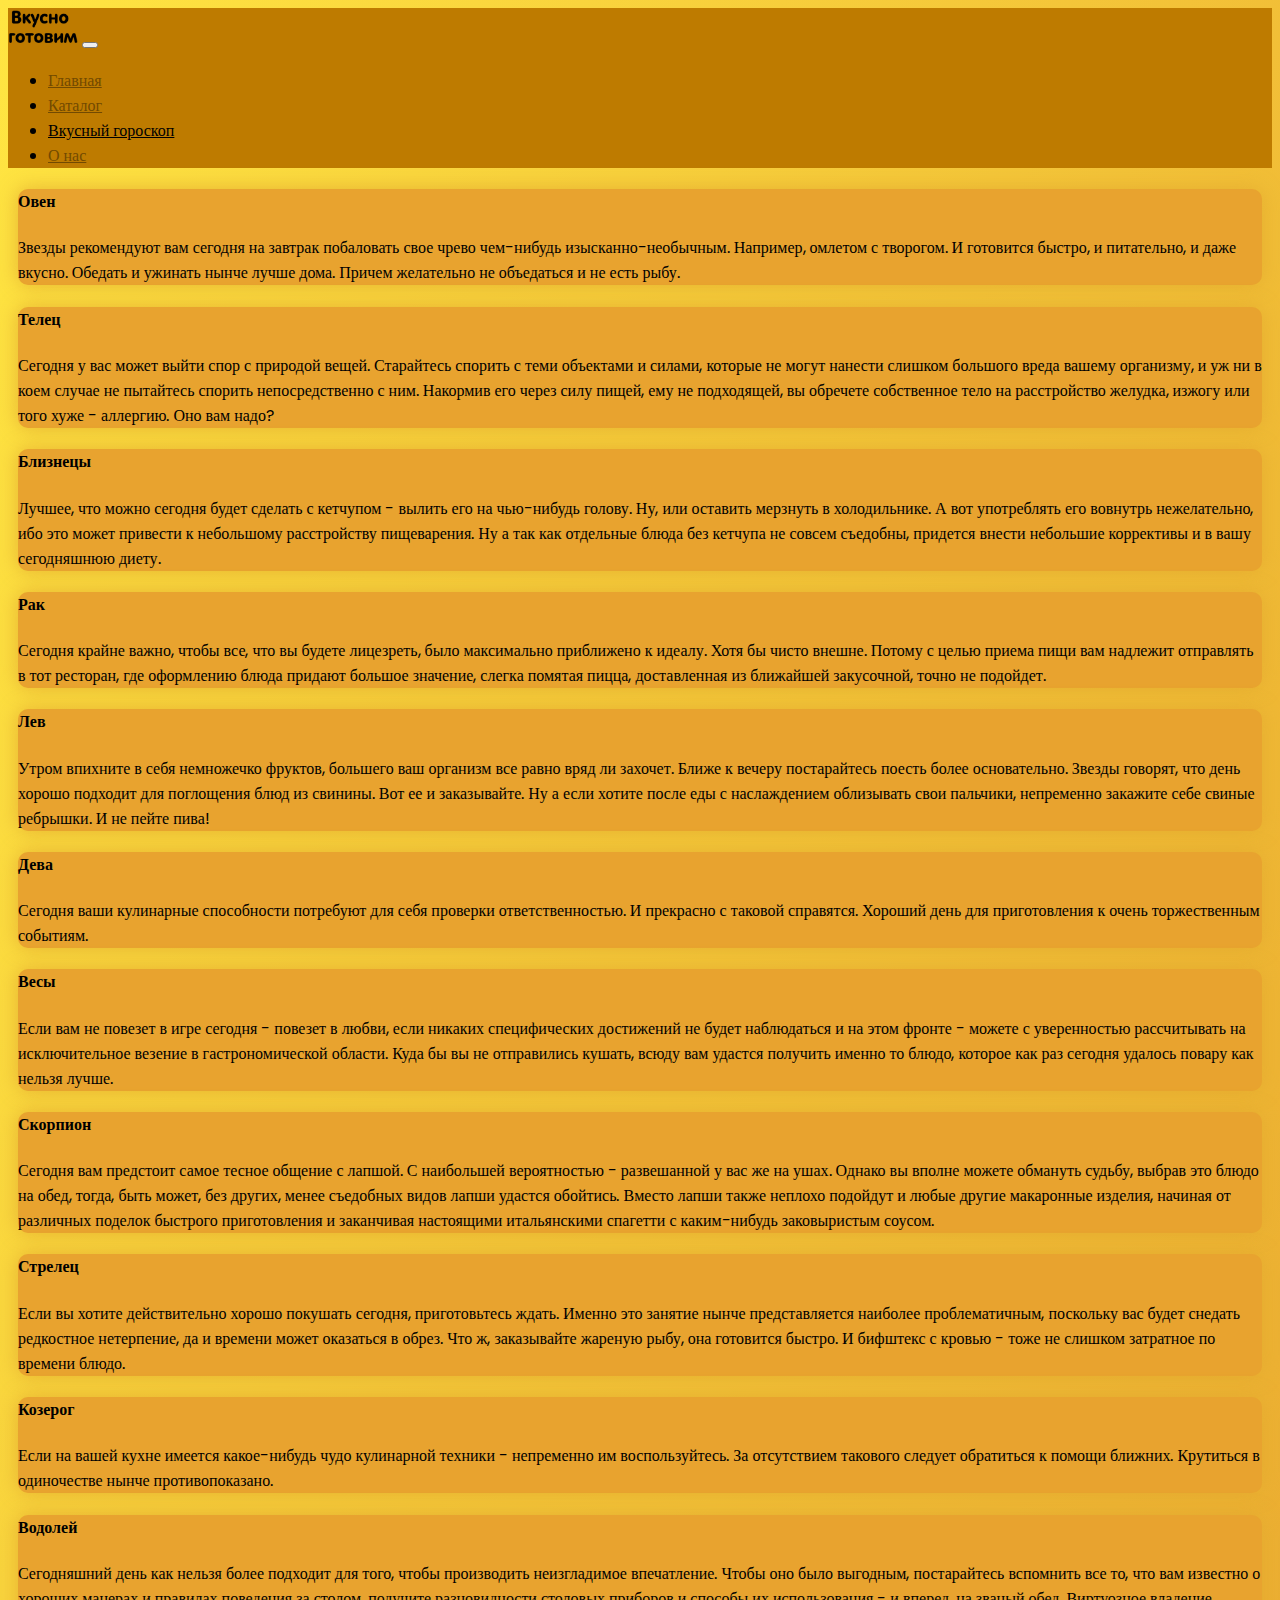
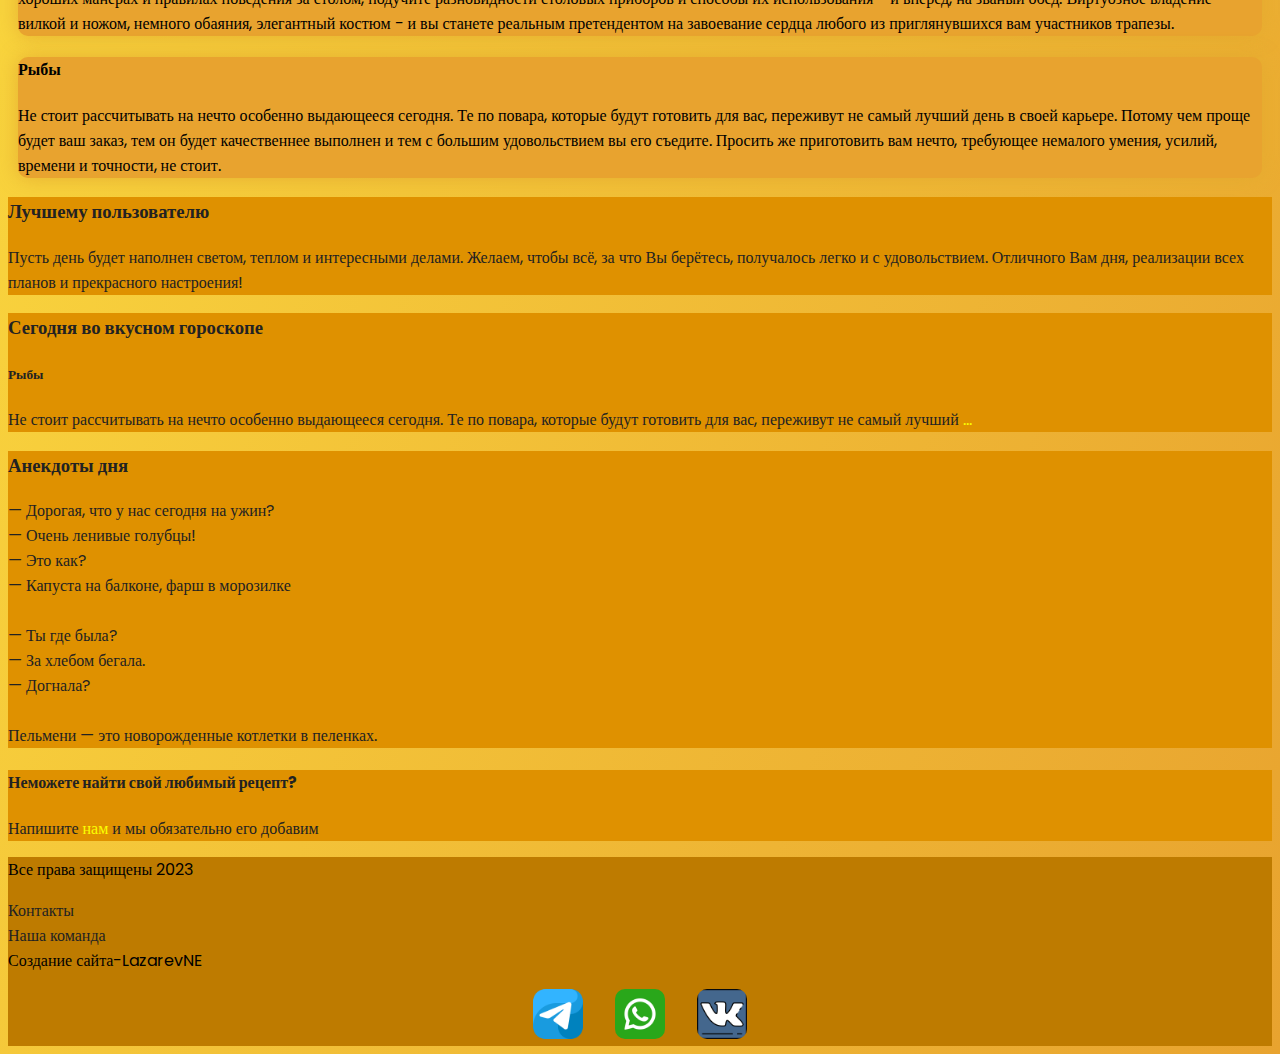
<file: profili.html>
<!DOCTYPE html>
<html lang="en">

<head>
    <meta charset="UTF-8">
    <meta http-equiv="X-UA-Compatible" content="IE=edge">
    <meta name="viewport" content="width=device-width, initial-scale=1.0">
    <link href="https://cdn.jsdelivr.net/npm/bootstrap@5.3.0-alpha3/dist/css/bootstrap.min.css" rel="stylesheet"
        integrity="sha384-KK94CHFLLe+nY2dmCWGMq91rCGa5gtU4mk92HdvYe+M/SXH301p5ILy+dN9+nJOZ" crossorigin="anonymous">
    <link rel="stylesheet" href="Sourse/Styles/mycss.css">
    <link rel="apple-touch-icon" sizes="180x180" href="Sourse/Files/favicon_io/apple-touch-icon.png">
    <link rel="icon" type="image/png" sizes="32x32" href="Sourse/Files/favicon_io/favicon-32x32.png">
    <link rel="icon" type="image/png" sizes="16x16" href="Sourse/Files/favicon_io/favicon-16x16.png">
    <link rel="manifest" href="Sourse/Files/favicon_io/site.webmanifest">
    <title>Профиль</title>
</head>

<body>
    <header>
        <nav class="navbar navbar-expand-lg">
            <div class="container-fluid">
                <a class="navbar-brand" href="/"><img src="Sourse/Images/logoza.ru (2).png" style="border-radius: 0px" alt=""></a>
                <button class="navbar-toggler" type="button" data-bs-toggle="collapse" data-bs-target="#navbarNav"
                    aria-controls="navbarNav" aria-expanded="false" aria-label="Toggle navigation">
                    <span class="navbar-toggler-icon"></span>
                </button>
                <div class="collapse navbar-collapse" id="navbarNav">
                    <ul class="navbar-nav">
                        <li class="nav-item">
                            <a class="nav-link" aria-current="page" href="/">Главная</a>
                        </li>
                        <li class="nav-item">
                            <a class="nav-link" href="pricing.html">Каталог</a>
                        </li>
                        <li class="nav-item">
                            <a class="nav-link active" href="profili.html">Вкусный гороскоп</a>
                        </li>
                        <li class="nav-item">
                            <a class="nav-link" href="dobavit.html">О нас</a>
                        </li>
                    </ul>
                </div>
            </div>
        </nav>
    </header>
    <section>




        <div class="container-fluid mt-4">
            <div class="row">
                <div class="col-lg-1">
                </div>
                <div class="col-lg-8 col-md-12">
                    <div class="row ">
                        <div class="col-lg-5 col-md-6 coro-text">
                            <h4>Овен</h4>
                            <p>Звезды рекомендуют вам сегодня на завтрак побаловать свое чрево чем-нибудь
                                изысканно-необычным. Например, омлетом с творогом. И готовится быстро, и питательно, и
                                даже вкусно. Обедать и ужинать нынче лучше дома. Причем желательно не объедаться и
                                не есть рыбу.</p>
                        </div>
                        <div class="col-lg-5 col-md-6 coro-text">
                            <h4>Телец</h4>
                            <p>Сегодня у вас может выйти спор с природой вещей. Старайтесь спорить с теми объектами и
                                силами, которые не могут нанести слишком большого вреда вашему организму, и уж ни в коем
                                случае не пытайтесь спорить непосредственно с ним. Накормив его через силу пищей, ему не
                                подходящей, вы обречете собственное тело на расстройство желудка, изжогу или того хуже -
                                аллергию. Оно вам надо?</p>
                        </div>
                        <div class="col-lg-5 col-md-6 coro-text">
                            <h4>Близнецы</h4>
                            <p>Лучшее, что можно сегодня будет сделать с кетчупом - вылить его на чью-нибудь голову. Ну,
                                или оставить мерзнуть в холодильнике. А вот употреблять его вовнутрь нежелательно, ибо
                                это может привести к небольшому расстройству пищеварения. Ну а так как отдельные блюда
                                без кетчупа не совсем съедобны, придется внести небольшие коррективы и в вашу
                                сегодняшнюю диету.</p>
                        </div>
                        <div class="col-lg-5 col-md-6 coro-text">
                            <h4>Рак</h4>
                            <p>Сегодня крайне важно, чтобы все, что вы будете лицезреть, было максимально приближено к
                                идеалу. Хотя бы чисто внешне. Потому с целью приема пищи вам надлежит отправлять в тот
                                ресторан, где оформлению блюда придают большое значение, слегка помятая пицца,
                                доставленная из ближайшей закусочной, точно не подойдет.</p>
                        </div>
                        <div class="col-lg-5 col-md-6 coro-text">
                            <h4>Лев</h4>
                            <p>Утром впихните в себя немножечко фруктов, большего ваш организм все равно вряд ли
                                захочет. Ближе к вечеру постарайтесь поесть более основательно. Звезды говорят, что день
                                хорошо подходит для поглощения блюд из свинины. Вот ее и заказывайте. Ну а если хотите
                                после еды с наслаждением облизывать свои пальчики, непременно закажите себе свиные
                                ребрышки. И не пейте пива!</p>
                        </div>
                        <div class="col-lg-5 col-md-6 coro-text">
                            <h4>Дева</h4>
                            <p>Сегодня ваши кулинарные способности потребуют для себя проверки ответственностью. И
                                прекрасно с таковой справятся. Хороший день для приготовления к очень торжественным
                                событиям.</p>
                        </div>
                        <div class="col-lg-5 col-md-6 coro-text">
                            <h4>Весы</h4>
                            <p>Если вам не повезет в игре сегодня - повезет в любви, если никаких специфических
                                достижений не будет наблюдаться и на этом фронте - можете с уверенностью рассчитывать на
                                исключительное везение в гастрономической области. Куда бы вы не отправились кушать,
                                всюду вам удастся получить именно то блюдо, которое как раз сегодня удалось повару как
                                нельзя лучше.</p>
                        </div>
                        <div class="col-lg-5 col-md-6 coro-text">
                            <h4>Скорпион</h4>
                            <p>Сегодня вам предстоит самое тесное общение с лапшой. С наибольшей вероятностью -
                                развешанной у вас же на ушах. Однако вы вполне можете обмануть судьбу, выбрав это блюдо
                                на обед, тогда, быть может, без других, менее съедобных видов лапши удастся обойтись.
                                Вместо лапши также неплохо подойдут и любые другие макаронные изделия, начиная от
                                различных поделок быстрого приготовления и заканчивая настоящими итальянскими спагетти с
                                каким-нибудь заковыристым соусом.</p>
                        </div>
                        <div class="col-lg-5 col-md-6 coro-text">
                            <h4>Стрелец</h4>
                            <p>Если вы хотите действительно хорошо покушать сегодня, приготовьтесь ждать. Именно это
                                занятие нынче представляется наиболее проблематичным, поскольку вас будет снедать
                                редкостное нетерпение, да и времени может оказаться в обрез. Что ж, заказывайте жареную
                                рыбу, она готовится быстро. И бифштекс с кровью - тоже не слишком затратное по времени
                                блюдо.</p>
                        </div>
                        <div class="col-lg-5 col-md-6 coro-text">
                            <h4>Козерог</h4>
                            <p>Если на вашей кухне имеется какое-нибудь чудо кулинарной техники - непременно им
                                воспользуйтесь. За отсутствием такового следует обратиться к помощи ближних. Крутиться в
                                одиночестве нынче противопоказано.</p>
                        </div>
                        <div class="col-lg-5 col-md-6 coro-text">
                            <h4>Водолей</h4>
                            <p>Сегодняшний день как нельзя более подходит для того, чтобы производить неизгладимое
                                впечатление. Чтобы оно было выгодным, постарайтесь вспомнить все то, что вам известно о
                                хороших манерах и правилах поведения за столом, подучите разновидности столовых приборов
                                и способы их использования - и вперед, на званый обед. Виртуозное владение вилкой и
                                ножом, немного обаяния, элегантный костюм - и вы станете реальным претендентом на
                                завоевание сердца любого из приглянувшихся вам участников трапезы.</p>
                        </div>
                        <div class="col-lg-5 col-md-6 coro-text">
                            <h4>Рыбы</h4>
                            <p>Не стоит рассчитывать на нечто особенно выдающееся сегодня. Те по повара, которые будут
                                готовить для вас, переживут не самый лучший день в своей карьере. Потому чем проще будет
                                ваш заказ, тем он будет качественнее выполнен и тем с большим удовольствием вы его
                                съедите. Просить же приготовить вам нечто, требующее немалого умения, усилий, времени и
                                точности, не стоит.</p>
                        </div>
                    </div>
                </div>
                <div class="col-lg-3 col-md-12">
                    <div class="row px-2">
                        <div class="col-lg-12 sidebar my-4">
                            <h3>Лучшему пользователю</h3>
                            <p>Пусть день будет наполнен светом, теплом и интересными делами. Желаем, чтобы всё, за что
                                Вы берётесь, получалось легко и с удовольствием. Отличного Вам дня, реализации всех
                                планов и прекрасного настроения! </p>
                        </div>
                        <div class="col-lg-12 sidebar my-4">
                            <h3>Сегодня во вкусном гороскопе</h3>
                            <p>
                            <h5>Рыбы</h5>
                            Не стоит рассчитывать на нечто особенно выдающееся сегодня. Те по повара, которые будут
                            готовить для вас, переживут не самый лучший <a href="profili.html" style="text-decoration: none;
                            color: rgb(251, 255, 0);">...</a>
                            </p>
                        </div>
                        <div class="col-lg-12 sidebar my-4">
                            <h3>Анекдоты дня</h3>
                            <p>— Дорогая, что у нас сегодня на ужин?<br>
                                — Очень ленивые голубцы!<br>
                                — Это как?<br>
                                — Капуста на балконе, фарш в морозилке<br><br>
                                — Ты где была?<br>
                                — За хлебом бегала.<br>
                                — Догнала?<br><br>
                                Пельмени — это новорожденные котлетки в пеленках.
                            </p>
                        </div>
                        <div class="col-lg-12 sidebar my-4">
                            <p><h4>Неможете найти свой любимый рецепт?</h4>
                                Напишите <a href="dobavit.html" style="text-decoration: none;
                                color: rgb(251, 255, 0);">
                                    нам </a> и мы обязательно его добавим
                            </p>
                        </div>
                    </div>
                </div>
            </div>
        </div>
    </section>
    <footer>
        <div class="container-fluid">
            <div class="row">
                <div class="col-lg-4 col-md-12 footer-text text-center ">
                    <p>Все права защищены 2023</p>
                </div>
                <div class="col-lg-4 col-md-12 footer-text text-center ">
                    <p><a href="dobavit.html">Контакты</a><br><a href="dobavit.html">Наша команда</a><br>Создание
                        сайта-LazarevNE</p>
                </div>
                <div class="col-lg-4 col-md-12 media-list">
                    <a href="dobavit.html"><img style="width: 50px; margin-inline: 1em;" src="Sourse/Images/tele.png"
                            alt=""></a>
                    <a href="dobavit.html"><img style="width: 50px; margin-inline: 1em;" src="Sourse/Images/wat.png"
                            alt=""></a>
                    <a href="dobavit.html"><img style="width: 50px; margin-inline: 1em;" src="Sourse/Images/vk.png"
                            alt=""></a>
                </div>
            </div>
        </div>
    </footer>
    <script src="https://cdn.jsdelivr.net/npm/bootstrap@5.3.0-alpha3/dist/js/bootstrap.bundle.min.js"
        integrity="sha384-ENjdO4Dr2bkBIFxQpeoTz1HIcje39Wm4jDKdf19U8gI4ddQ3GYNS7NTKfAdVQSZe"
        crossorigin="anonymous"></script>
</body>

</html>
</file>
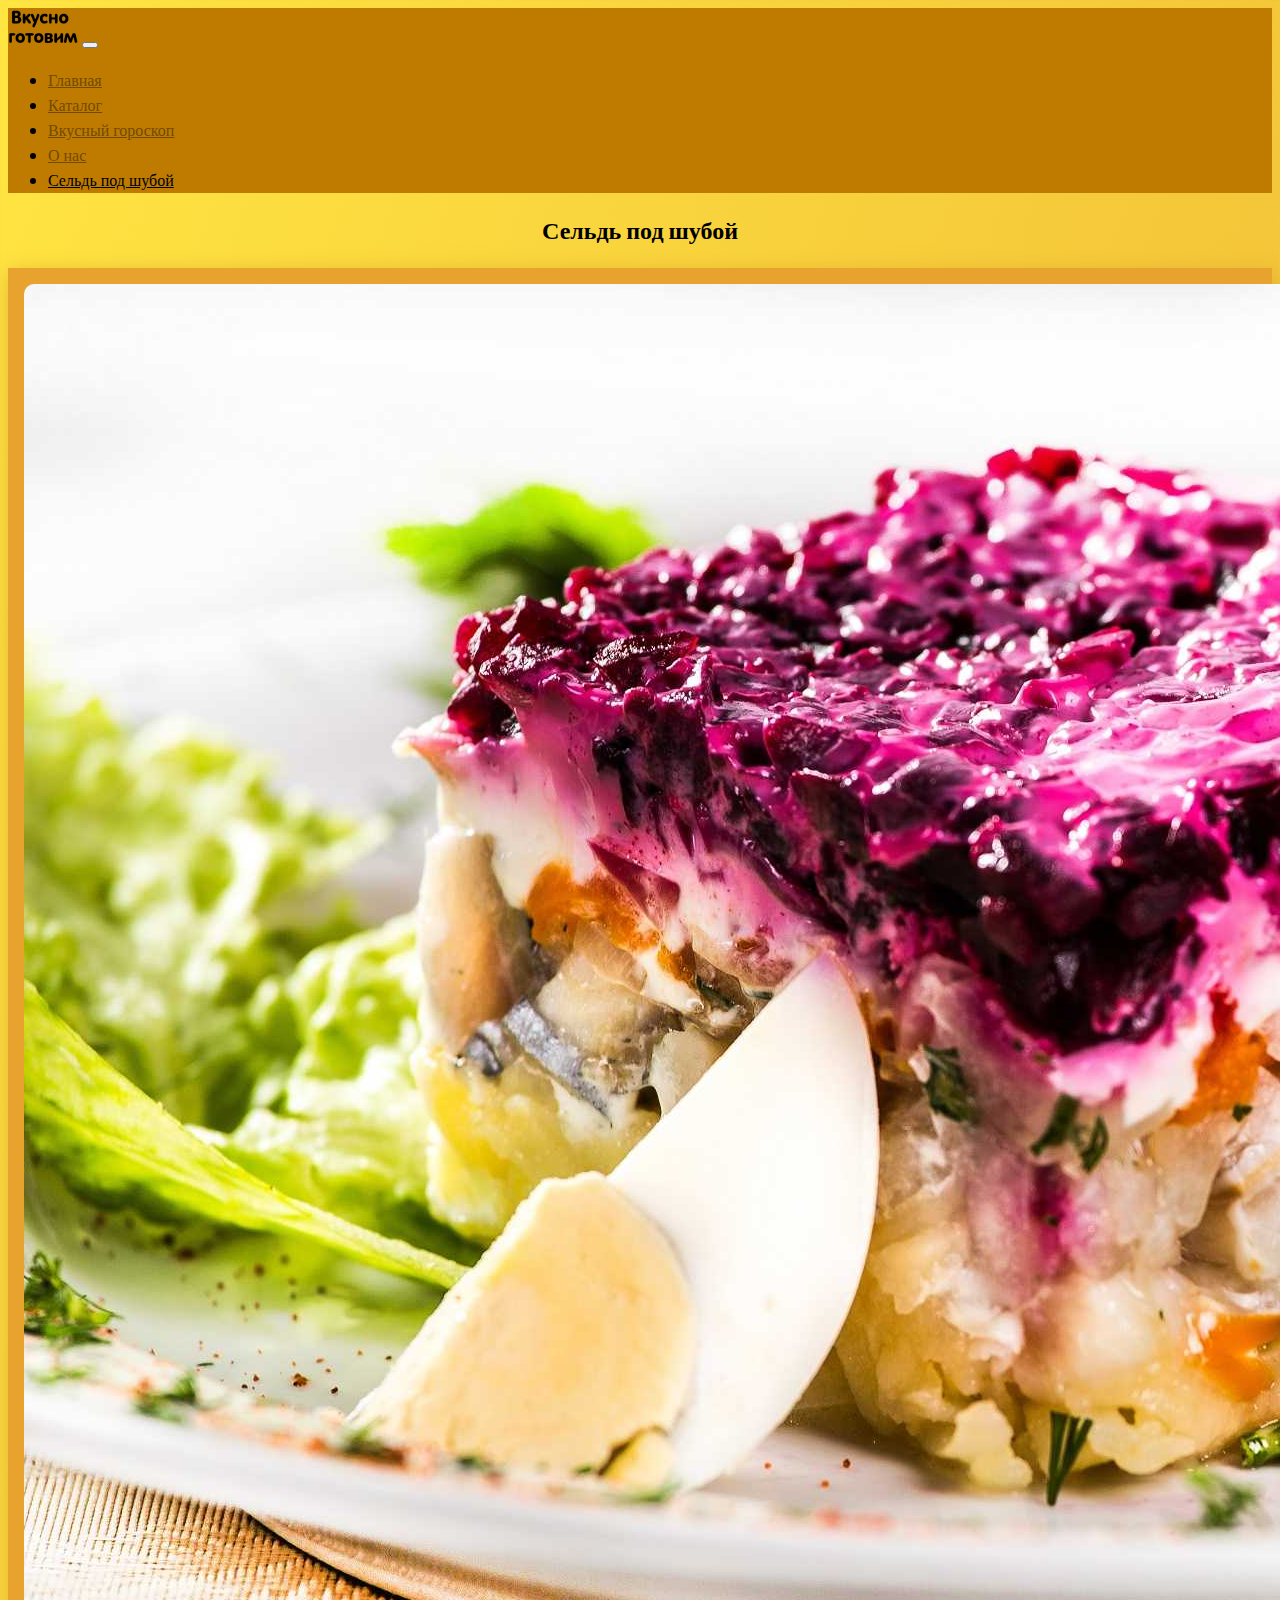
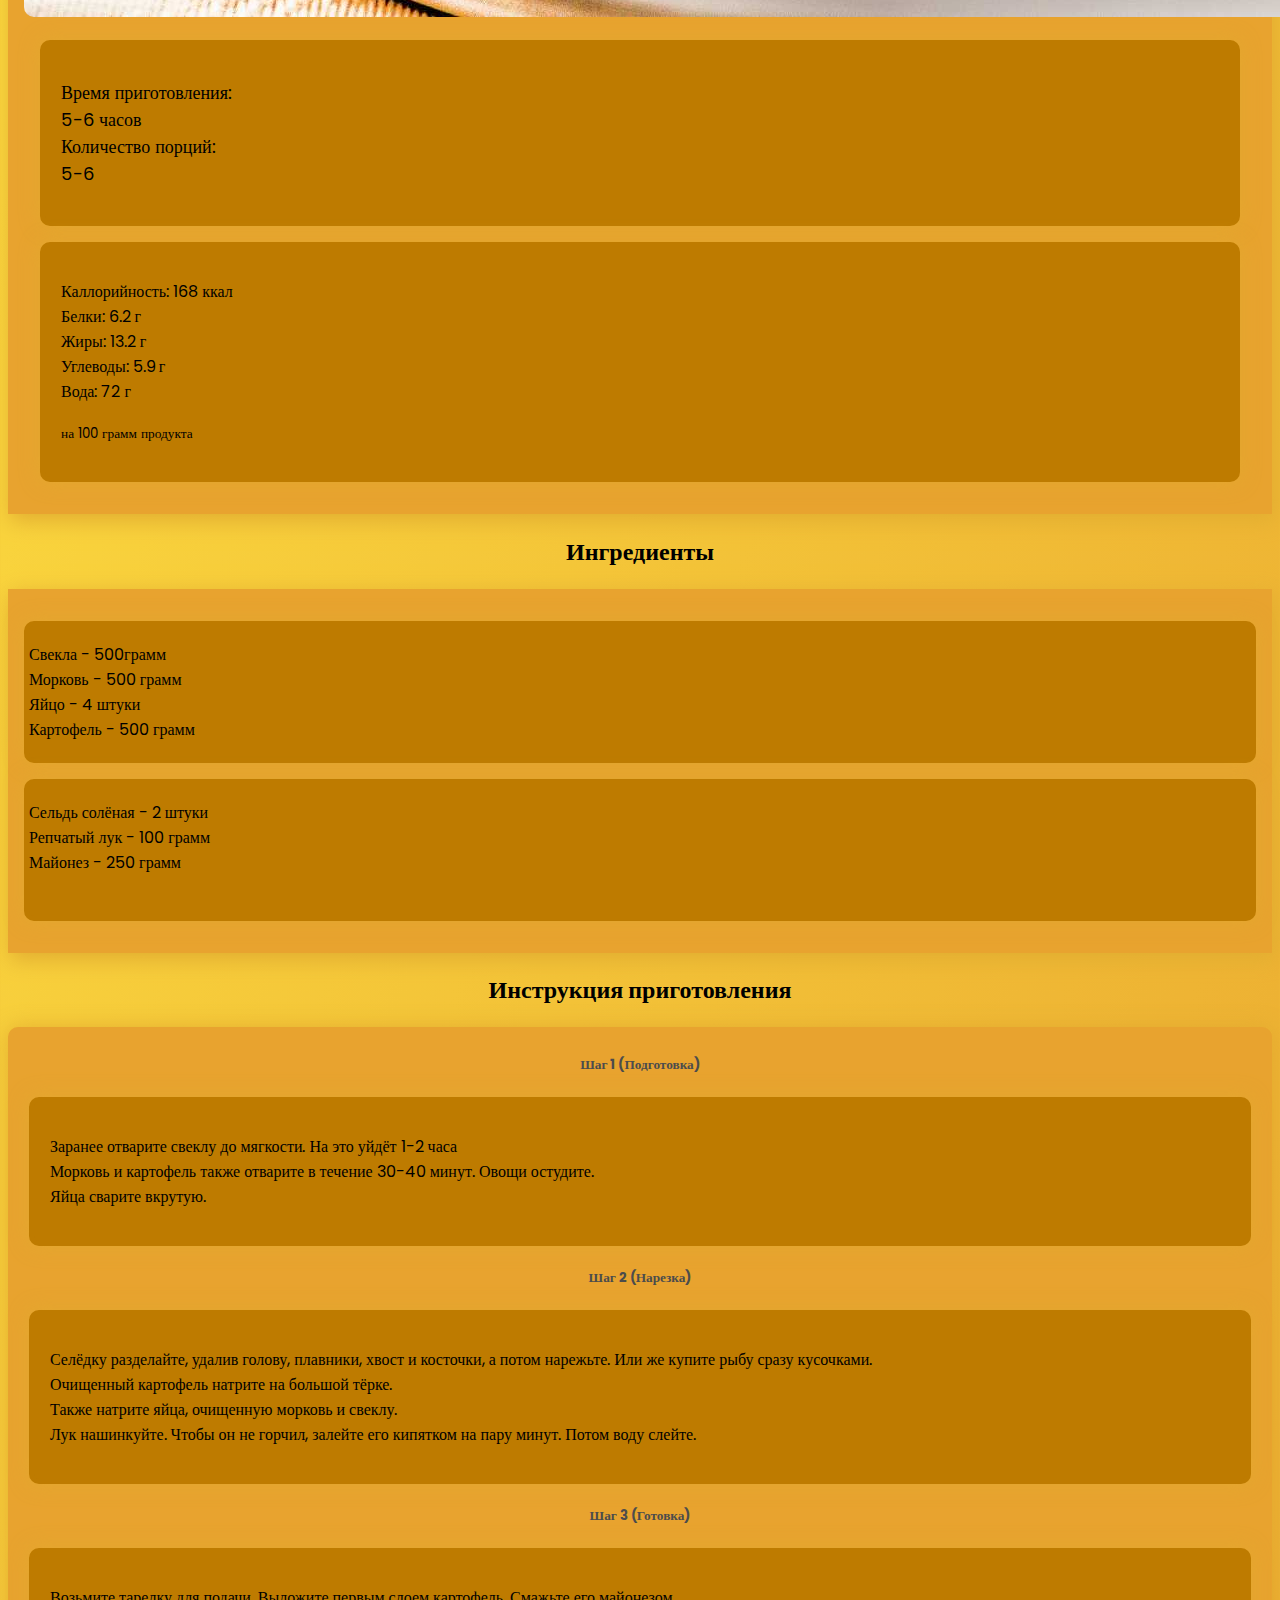
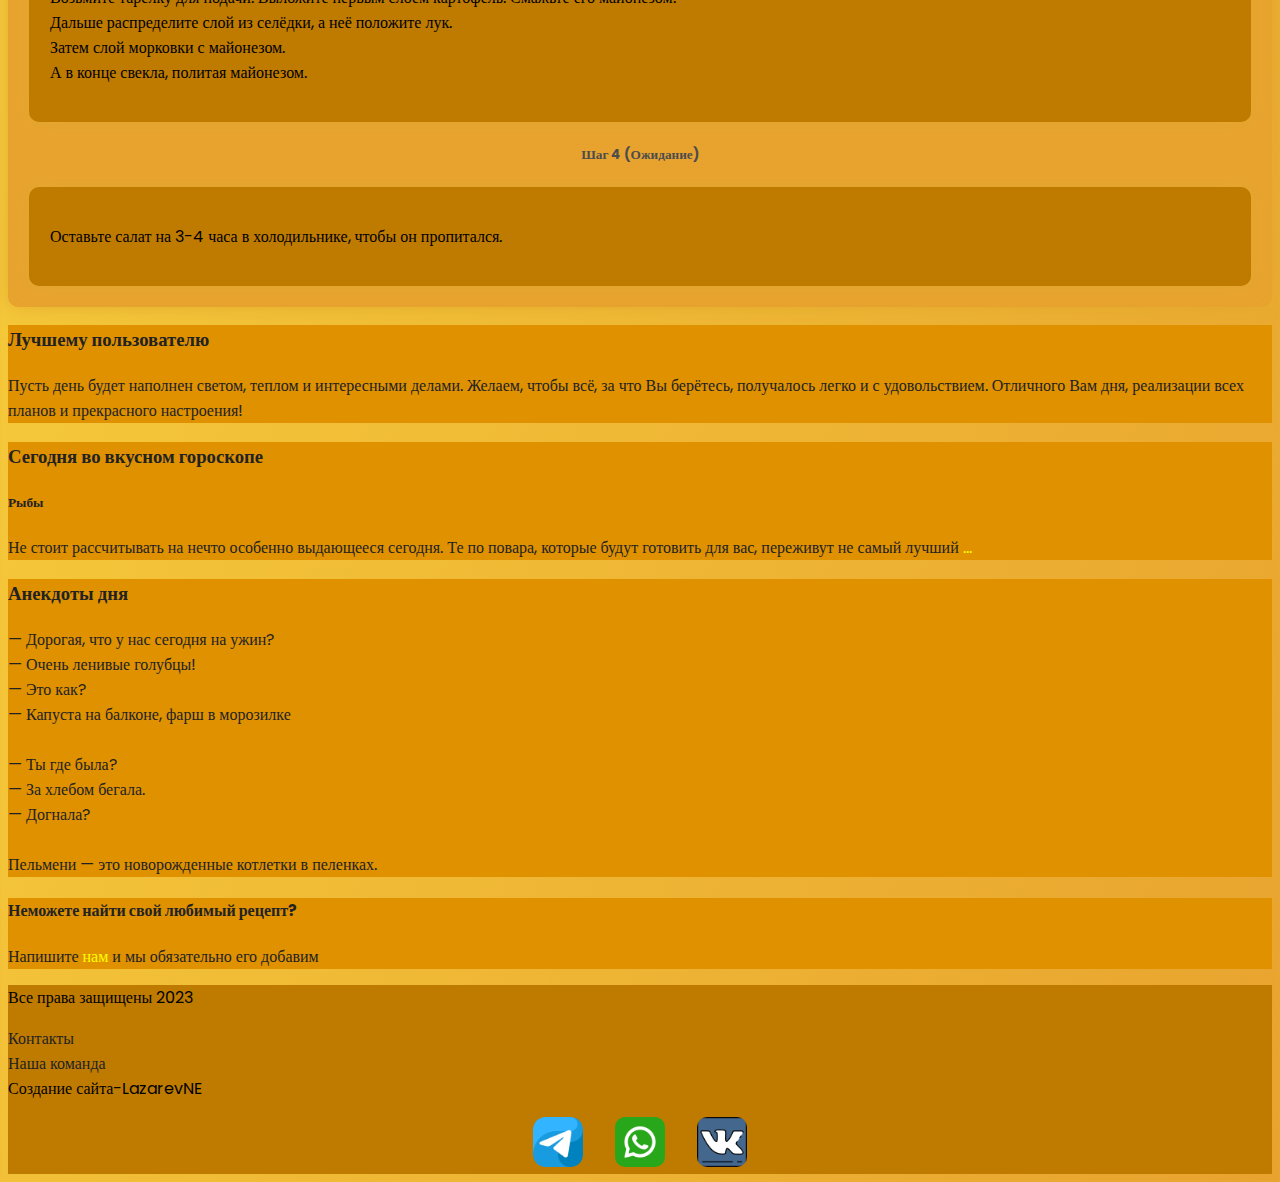
<file: senvix.html>
<!DOCTYPE html>
<html lang="en">

<head>
    <meta charset="UTF-8">
    <meta http-equiv="X-UA-Compatible" content="IE=edge">
    <meta name="viewport" content="width=device-width, initial-scale=1.0">
    <link href="https://cdn.jsdelivr.net/npm/bootstrap@5.3.0-alpha3/dist/css/bootstrap.min.css" rel="stylesheet"
        integrity="sha384-KK94CHFLLe+nY2dmCWGMq91rCGa5gtU4mk92HdvYe+M/SXH301p5ILy+dN9+nJOZ" crossorigin="anonymous">
    <link rel="stylesheet" href="Sourse/Styles/mycss.css">
    <link rel="apple-touch-icon" sizes="180x180" href="Sourse/Files/favicon_io/apple-touch-icon.png">
    <link rel="icon" type="image/png" sizes="32x32" href="Sourse/Files/favicon_io/favicon-32x32.png">
    <link rel="icon" type="image/png" sizes="16x16" href="Sourse/Files/favicon_io/favicon-16x16.png">
    <link rel="manifest" href="Sourse/Files/favicon_io/site.webmanifest">
    <title>Сэндвич</title>
</head>

<body>
    <header>
        <nav class="navbar navbar-expand-lg">
            <div class="container-fluid">
                <a class="navbar-brand" href="/"><img src="Sourse/Images/logoza.ru (2).png"
                        style="border-radius: 0px" alt=""></a>
                <button class="navbar-toggler" type="button" data-bs-toggle="collapse" data-bs-target="#navbarNav"
                    aria-controls="navbarNav" aria-expanded="false" aria-label="Toggle navigation">
                    <span class="navbar-toggler-icon"></span>
                </button>
                <div class="collapse navbar-collapse" id="navbarNav">
                    <ul class="navbar-nav">
                        <li class="nav-item">
                            <a class="nav-link" aria-current="page" href="/">Главная</a>
                        </li>
                        <li class="nav-item">
                            <a class="nav-link" href="pricing.html">Каталог</a>
                        </li>
                        <li class="nav-item">
                            <a class="nav-link" href="profili.html">Вкусный гороскоп</a>
                        </li>
                        <li class="nav-item">
                            <a class="nav-link" href="dobavit.html">О нас</a>
                        </li>
                        <li class="nav-item">
                            <a class="nav-link active" href="dobavit.html">Сельдь под шубой</a>
                        </li>
                    </ul>
                </div>
            </div>
        </nav>
    </header>
    <section>




        <div class="container-fluid mt-4">
            <div class="row">
                <div class="col-lg-1">
                </div>
                <div class="col-lg-8 col-md-12">
                    <div class="row">
                        <h2 class="seled-hhh">Сельдь под шубой</h1>
                            <div class="card mb-3">
                                <div class="row g-0">
                                    <div class="col-md-8">
                                        <img src="Sourse/Images/seld.jpeg" class="img-fluid rounded-start"
                                            alt="Ceльдь фотография" style="border-radius: 10px;">
                                    </div>
                                    <div class="col-md-4">
                                        <div class="cardic-body">
                                            <p class="card-text" style="font-size: 18px;">Время приготовления:<br>5-6
                                                часов<br>Количество порций:<br>5-6</p>
                                        </div>
                                        <div class="cardic-body">
                                            <p>Каллорийность: 168 ккал<br>
                                                Белки: 6.2 г<br>
                                                Жиры: 13.2 г<br>
                                                Углеводы: 5.9 г<br>
                                                Вода: 72 г
                                            </p>
                                            <p class="card-text"><small class="text-body-secondary">на 100 грамм
                                                    продукта</small></p>
                                        </div>
                                    </div>
                                </div>
                            </div>
                    </div>
                    <h2 class="seled-hhh">Ингредиенты</h1>
                        <div class="card">
                            <div class="card-body">
                                <div class="row">
                                    <div class="col-lg-6 col-md-6">
                                        <div class="cardic">
                                            <div class="cardi-body">
                                                <p class="card-text">
                                                    Свекла - 500грамм <br>
                                                    Морковь - 500 грамм <br>
                                                    Яйцо - 4 штуки<br>
                                                    Картофель - 500 грамм <br>
                                                </p>
                                            </div>
                                        </div>
                                    </div>
                                    <div class="col-lg-6 col-md-6">
                                        <div class="cardic">
                                            <div class="cardi-body">
                                                <p class="card-text">
                                                    Сельдь солёная - 2 штуки <br>
                                                    Репчатый лук - 100 грамм <br>
                                                    Майонез - 250 грамм<br> <br>
                                                </p>
                                            </div>
                                        </div>
                                    </div>
                                </div>
                            </div>
                        </div>
                        <h2 class="seled-hhh">Инструкция приготовления</h1>
                            <div class="cardic"
                                style="    background-color: #E8A32F;     border: 5px solid #E8A32F; ">
                                <h5 style="text-align: center; color: rgb(76, 76, 76);">Шаг 1 (Подготовка)</h3>
                                    <div class="cardi-body">
                                        <p class="card-text">
                                        <div class="cardic-body">
                                            <p>Заранее отварите свеклу до мягкости. На это уйдёт 1-2 часа<br>

                                                Морковь и картофель также отварите в течение 30-40 минут. Овощи
                                                остудите.<br>

                                                Яйца сварите вкрутую.
                                            </p>
                                        </div>
                                        </p>
                                    </div>
                                    <h5 style="text-align: center; color: rgb(76, 76, 76);">Шаг 2 (Нарезка)</h3>
                                        <div class="cardi-body">
                                            <p class="card-text">
                                            <div class="cardic-body">
                                                <p> Селёдку разделайте, удалив голову, плавники, хвост и косточки, а
                                                    потом нарежьте. Или же купите рыбу сразу кусочками.<br>

                                                    Очищенный картофель натрите на большой тёрке.<br>

                                                    Также натрите яйца, очищенную морковь и свеклу.<br>

                                                    Лук нашинкуйте. Чтобы он не горчил, залейте его кипятком на пару
                                                    минут. Потом воду слейте.<br>
                                                </p>
                                            </div>
                                            </p>
                                        </div>
                                        <h5 style="text-align: center; color: rgb(76, 76, 76);">Шаг 3 (Готовка)</h3>
                                            <div class="cardi-body">
                                                <p class="card-text">
                                                <div class="cardic-body">
                                                    <p>Возьмите тарелку для подачи. Выложите первым слоем картофель.
                                                        Смажьте его майонезом.<br>

                                                        Дальше распределите слой из селёдки, а неё положите лук.<br>

                                                        Затем слой морковки с майонезом.<br>

                                                        А в конце свекла, политая майонезом.<br>
                                                    </p>
                                                </div>
                                                </p>
                                            </div>
                                            <h5 style="text-align: center; color: rgb(76, 76, 76);">Шаг 4 (Ожидание)
                                                </h3>
                                                <div class="cardi-body">
                                                    <p class="card-text">
                                                    <div class="cardic-body">
                                                        <p>Оставьте салат на 3-4 часа в холодильнике, чтобы он
                                                            пропитался.<br>
                                                        </p>
                                                    </div>
                                                    </p>
                                                </div>
                            </div>
                </div>
                <div class="col-lg-3 col-md-12">
                    <div class="row px-2">
                        <div class="col-lg-12 sidebar my-4">
                            <h3>Лучшему пользователю</h3>
                            <p>Пусть день будет наполнен светом, теплом и интересными делами. Желаем, чтобы всё, за что
                                Вы берётесь, получалось легко и с удовольствием. Отличного Вам дня, реализации всех
                                планов и прекрасного настроения! </p>
                        </div>
                        <div class="col-lg-12 sidebar my-4">
                            <h3>Сегодня во вкусном гороскопе</h3>
                            <p>
                            <h5>Рыбы</h5>
                            Не стоит рассчитывать на нечто особенно выдающееся сегодня. Те по повара, которые будут
                            готовить для вас, переживут не самый лучший <a href="profili.html" style="text-decoration: none;
                            color: rgb(251, 255, 0);">...</a>
                            </p>
                        </div>
                        <div class="col-lg-12 sidebar my-4">
                            <h3>Анекдоты дня</h3>
                            <p>— Дорогая, что у нас сегодня на ужин?<br>
                                — Очень ленивые голубцы!<br>
                                — Это как?<br>
                                — Капуста на балконе, фарш в морозилке<br><br>
                                — Ты где была?<br>
                                — За хлебом бегала.<br>
                                — Догнала?<br><br>
                                Пельмени — это новорожденные котлетки в пеленках.
                            </p>
                        </div>
                        <div class="col-lg-12 sidebar my-4">
                            <p>
                            <h4>Неможете найти свой любимый рецепт?</h4>
                            Напишите <a href="dobavit.html" style="text-decoration: none;
                                color: rgb(251, 255, 0);">
                                нам </a> и мы обязательно его добавим
                            </p>
                        </div>
                    </div>
                </div>
            </div>
        </div>
    </section>
    <footer>
        <div class="container-fluid">
            <div class="row">
                <div class="col-lg-4 col-md-12 footer-text text-center ">
                    <p>Все права защищены 2023</p>
                </div>
                <div class="col-lg-4 col-md-12 footer-text text-center ">
                    <p><a href="dobavit.html">Контакты</a><br><a href="dobavit.html">Наша команда</a><br>Создание
                        сайта-LazarevNE</p>
                </div>
                <div class="col-lg-4 col-md-12 media-list">
                    <a href="dobavit.html"><img style="width: 50px; margin-inline: 1em;" src="Sourse/Images/tele.png"
                            alt=""></a>
                    <a href="dobavit.html"><img style="width: 50px; margin-inline: 1em;" src="Sourse/Images/wat.png"
                            alt=""></a>
                    <a href="dobavit.html"><img style="width: 50px; margin-inline: 1em;" src="Sourse/Images/vk.png"
                            alt=""></a>
                </div>
            </div>
        </div>
    </footer>
    <script src="https://cdn.jsdelivr.net/npm/bootstrap@5.3.0-alpha3/dist/js/bootstrap.bundle.min.js"
        integrity="sha384-ENjdO4Dr2bkBIFxQpeoTz1HIcje39Wm4jDKdf19U8gI4ddQ3GYNS7NTKfAdVQSZe"
        crossorigin="anonymous"></script>
</body>

</html>
</file>
<file: Sourse/Styles/mycss.css>
@import url('https://fonts.googleapis.com/css?family=Poppins&display=swap');

body{
    font-family: Poppins, serif;
    background: linear-gradient(110deg, #FFE542 0%, #E8A32F 100%);
}
body img{
    border-radius: 10px; 
}
.nav-link{
   color: rgb(114, 74, 1); 
}

.navbar-nav .nav-link.active{
    color: rgb(0, 0, 0);
}

.navbar.navbar-expand-lg{
    background-color: rgb(190, 123, 0);
}

.navbar-brand img{
    width: 70px;
}
.navbar-toggler{
    /* background-color: rgb(0, 0, 0); */
}
.card-title{
    text-align: center;
}
.card{
    padding: 1rem;
    margin-bottom: 1rem;
    box-shadow: 3px 6px 20px 1px #E2AE31;
    background-color: #E8A32F;
}

.sidebar{
    color: rgb(34, 34, 34);
    background: rgb(223, 145, 0)
}
.card a{
    text-decoration: none;
    color: black;
}

.slide-text,
.footer-text{
    margin: auto auto;
}
footer{
    background-color: rgb(190, 123, 0);
    margin-top: 4px;

}
.media-list{
    display: flex;
    justify-content: center;
    align-items: center;
}
.carousel.slide{
    padding: 1rem;
    margin-bottom: 1rem;
}
.coro-text{
    box-shadow: 0px 0px 20px 1px #e0ab2ec1;
    background-color: #E8A32F;
    margin: 10px;
    border-radius: 10px;
}
footer a{
    text-decoration: none;
    color: rgb(34, 34, 34);
}
.sotr{
    text-align: center;
}
.seled-hhh{
    text-align: center;
}
.cardic-body{
    padding: 1rem;
    margin: 1rem;
    background-color:rgb(190, 123, 0);
    border: 5px solid rgb(190, 123, 0);
    box-shadow: 0px 0px 20px 1px #e0ab2ec1;
    border-radius: 10px;
}
.cardic{
    background-color:rgb(190, 123, 0);
    border: 5px solid rgb(190, 123, 0);
    box-shadow: 0px 0px 20px 1px #e0ab2ec1;
    border-radius: 10px;
    margin-top: 1rem;
    margin-bottom: 1rem;
}
</file>
<file: Sourse/Styles/bgvideo.css>
.bgvideo {
    height: 60vh;
    width: 100%;
    position: relative;
    display: flex;
    justify-content: center;
    align-items: center;
}


.bgvideo video {
    height: 60vh;
    width: 100%;
    position: absolute;
    top: 0;
    left: 0;
    object-fit: cover;
    z-index: 1;
}
.effect {
    height: 60vh;
    width: 100%;
    position: absolute;
    top: 0;
    left: 0;
    object-fit: cover;
    z-index: 2;
    background-color: rgba(53, 51, 0, 0.329);
}

.video-text{
    color:rgb(255, 205, 124) ;
    z-index: 2;
    width: 100px;
    text-shadow: 0px 5px 9px #EC9400;
}
</file>
